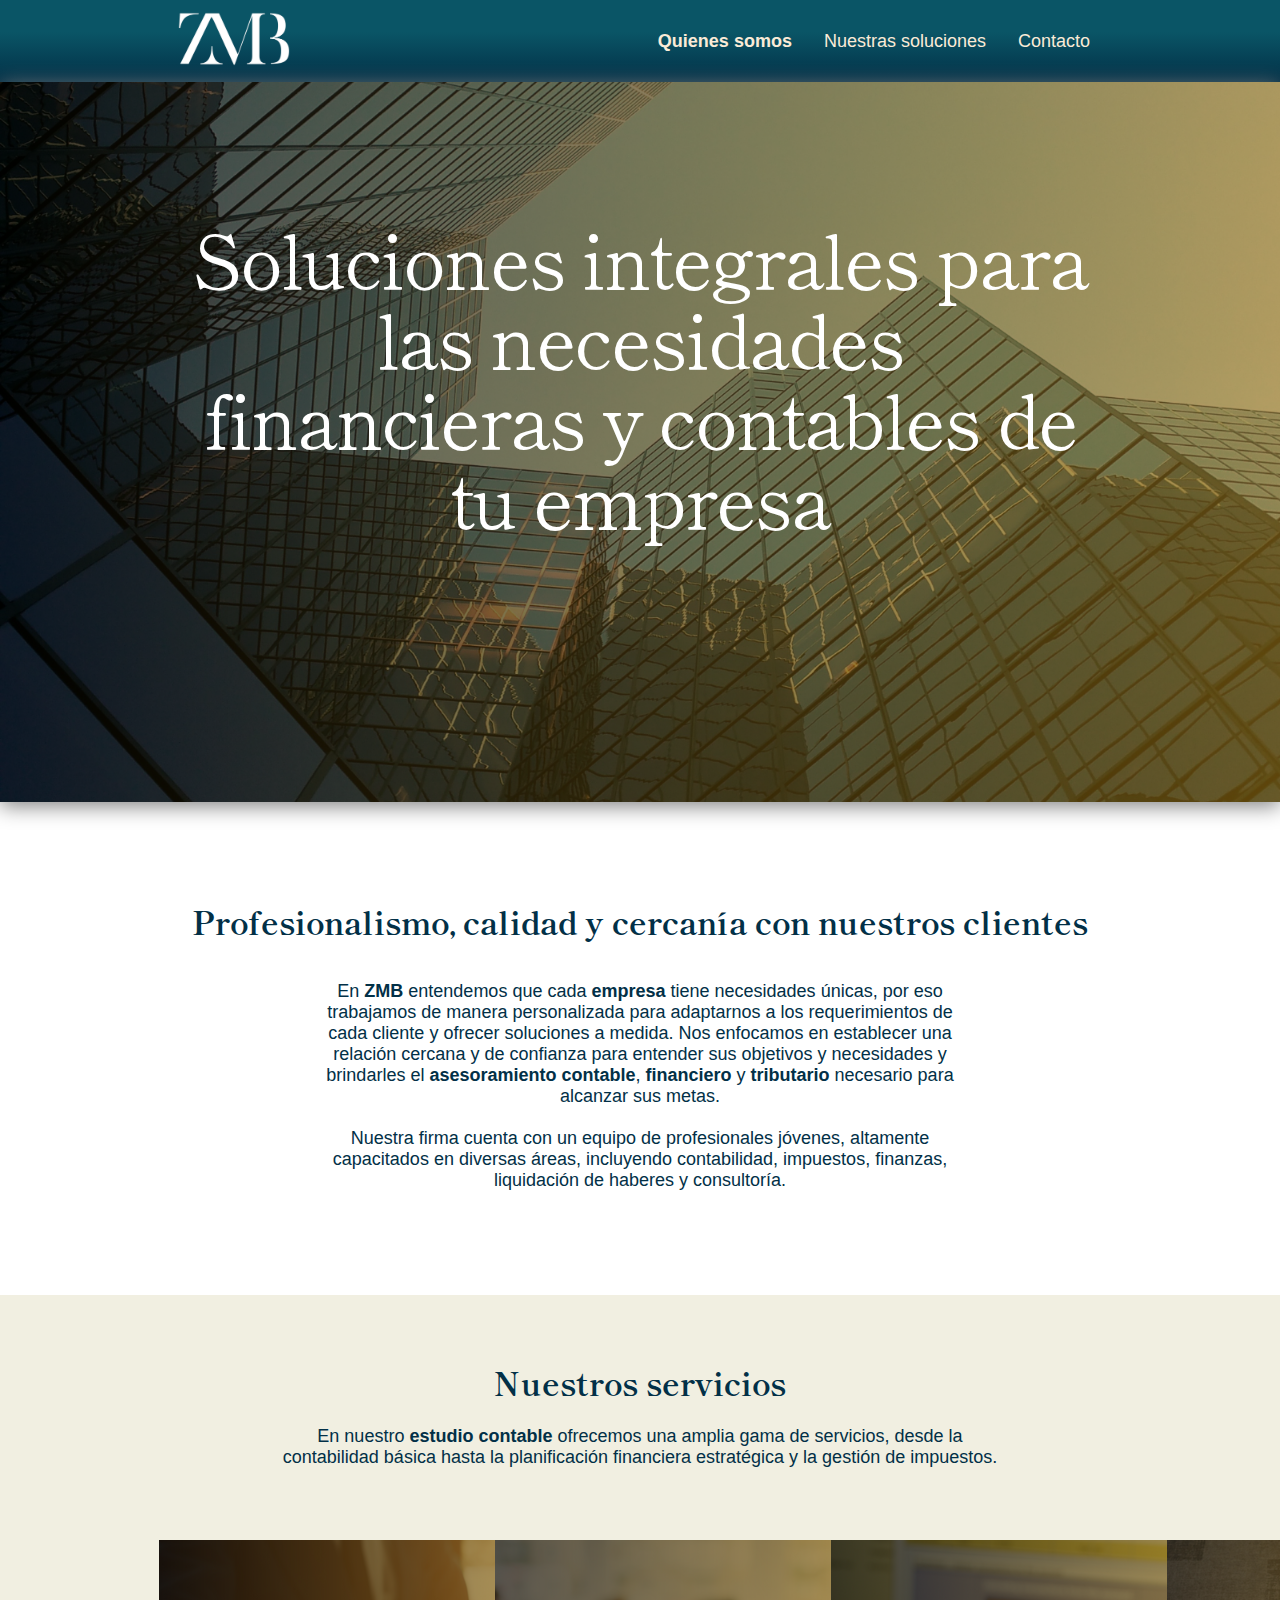
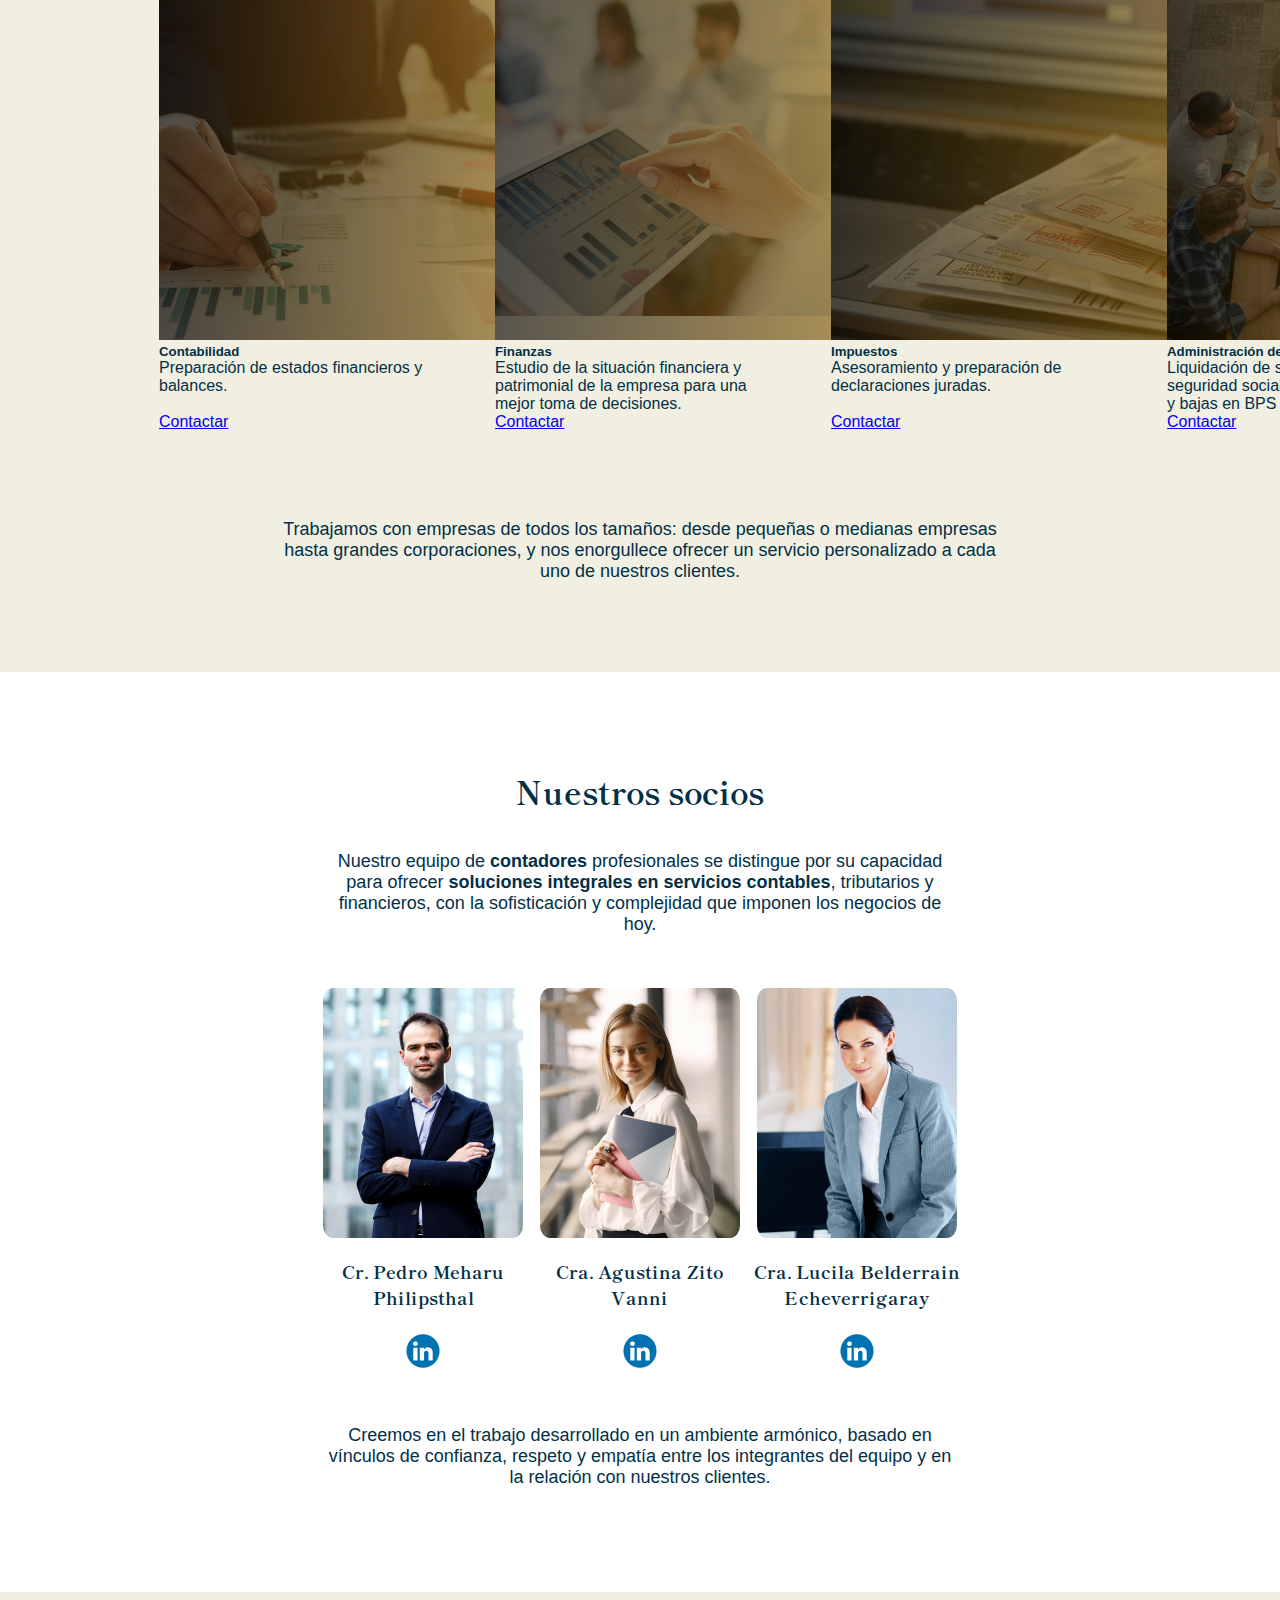
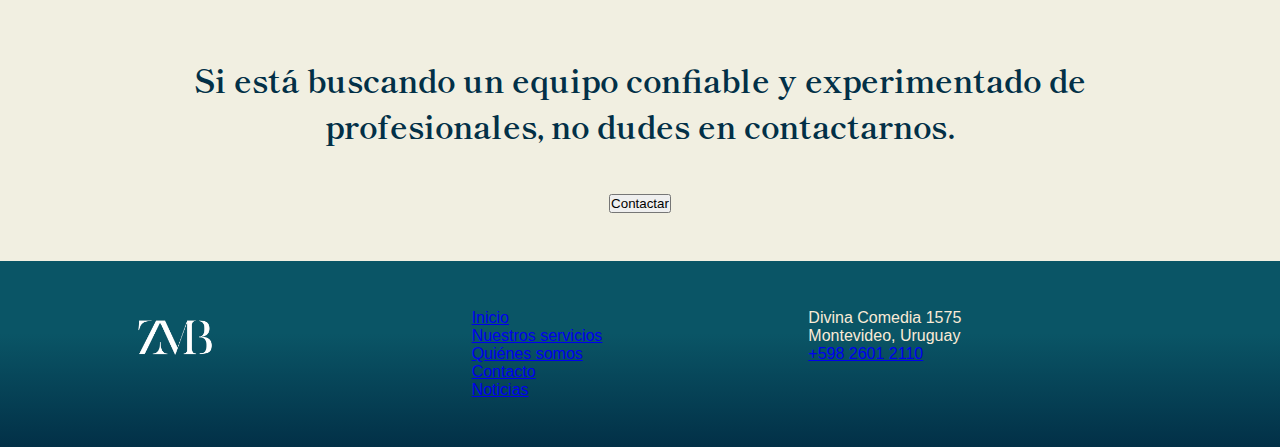
<file: index.html>
<!doctype html>
<html lang="es">
  <head>
    <meta charset="utf-8">
    <meta http-equiv="X-UA-Compatible" content="IE=edge">
    <meta name="viewport" content="width=device-width, initial-scale=1">
    <meta name="keywords" content="Estudio ZMB, estudio contable, asesoramiento contable, asesoramiento financiero, asesoramiento tributario, empresa">
    <meta name="description" content="Estudio contable ZMB. Soluciones integrales para las necesidades financieras, contables y tributarias de tu empresa.">
    <title>ZMB</title>
    <link href="https://cdn.jsdelivr.net/npm/bootstrap@5.3.0-alpha1/dist/css/bootstrap.min.css" rel="stylesheet" integrity="sha384-GLhlTQ8iRABdZLl6O3oVMWSktQOp6b7In1Zl3/Jr59b6EGGoI1aFkw7cmDA6j6gD" crossorigin="anonymous">
    <link rel="stylesheet" href="./css/style.css">
  </head>

  <body>

    <header class="header-flex">
        <div class="logo">
            <a href="./index.html">
                <img src="./recursos/logos/logo negativo.png" alt="Zito-Meharu-Balderrain">
            </a>
        </div>
        <nav>
            <ul>
                <li><a href="./index.html" class="menu-destacado">Quienes somos</a></li>
                <li><a href="./secciones/servicios.html">Nuestras soluciones</a></li>
                <li><a href="./secciones/contacto.html">Contacto</a></li>
            </ul>
        </nav>
    </header>

    <main>
        <!-- BANNER INICIAL -->
        <section class="banner-hero">
            <h1 >Soluciones integrales para las necesidades financieras y contables de tu empresa</h1>
            <!-- <div class="d-grid gap-2 col-6 mx-auto">
                <button class="btn btn-outline-light" type="button">Button</button>
            </div> -->
        </section>
         
        <!-- TEXTO DESCRIPTIVO -->
        <section class="texo-descripcion">
            <h2>
                Profesionalismo, calidad y cercanía con nuestros clientes
            </h2>
            <p>
                <br>En <strong>ZMB</strong> entendemos que cada <strong>empresa</strong> tiene necesidades únicas, por eso trabajamos de manera personalizada para adaptarnos a los requerimientos de cada cliente y ofrecer soluciones a medida. Nos enfocamos en establecer una relación cercana y de confianza para entender sus objetivos y necesidades y brindarles el <strong>asesoramiento contable</strong>, <strong>financiero</strong> y <strong>tributario</strong> necesario para alcanzar sus metas.
                <br><br>Nuestra firma cuenta con un equipo de profesionales jóvenes, altamente capacitados en diversas áreas, incluyendo contabilidad, impuestos, finanzas, liquidación de haberes y consultoría.

            </p>
        </section>

        <!-- SERVICIOS -->
        <section class="subtitulo-color">
            <h2>Nuestros servicios</h2>
            <p> <br>En nuestro <strong>estudio contable</strong> ofrecemos una amplia gama de servicios, desde la contabilidad básica hasta la planificación financiera estratégica y la gestión de impuestos. 
                </p>
        </section>

          <section class="servicios-grid">
            <article class="card" style="width: 18rem;">
                <img src="./recursos/imagenes/Servicios9.png" class="card-img-top" alt="Contabilidad">
                <div class="card-body">
                <h5 class="card-title">Contabilidad</h5>
                <p class="card-text">Preparación de estados financieros y balances.<br><br></p>
                <a href="./secciones/contacto.html" class="btn btn-outline-primary">Contactar</a>
                </div>
            </article>

            <article class="card" style="width: 18rem;">
                <img src="./recursos/imagenes/Servicios3.png" class="card-img-top" alt="Finanzas">
                <div class="card-body">
                <h5 class="card-title">Finanzas</h5>
                <p class="card-text">Estudio de la situación financiera y patrimonial de la empresa para una mejor toma de decisiones.</p>
                <a href="./secciones/contacto.html" class="btn btn-outline-primary">Contactar</a>
                </div>
            </article>


            <article class="card" style="width: 18rem;">
                <img src="./recursos/imagenes/Servicios7.png" class="card-img-top" alt="Impuestos">
                <div class="card-body">
                <h5 class="card-title">Impuestos</h5>
                <p class="card-text">Asesoramiento y preparación de declaraciones juradas.<br><br></p>
                <a href="./secciones/contacto.html" class="btn btn-outline-primary">Contactar</a>
                </div>
            </article>

            <article class="card" style="width: 18rem;">
                <img src="./recursos/imagenes/Servicios12.png" class="card-img-top" alt="Administración de personal">
                <div class="card-body">
                <h5 class="card-title">Administración de personal</h5>
                <p class="card-text">Liquidación de sueldos y aportes a la seguridad social. Inscripciones de altas y bajas en BPS y MTSS.</p>
                <a href="./secciones/contacto.html" class="btn btn-outline-primary">Contactar</a>
                </div>
            </article>

            
        </section>
        <section class="subtitulo-color">
            <p>Trabajamos con empresas de todos los tamaños: desde pequeñas o medianas empresas hasta grandes corporaciones, y nos enorgullece ofrecer un servicio personalizado a cada uno de nuestros clientes. <br><br><br>
                </p>
        </section>



        

        <!-- NUESTROS SOCIOS -->

        <section class="texo-descripcion">
            <h2>
                Nuestros socios
            </h2>
            <p>
                <br>Nuestro equipo de <strong>contadores</strong> profesionales se distingue por su capacidad para ofrecer <strong>soluciones integrales en servicios contables</strong>, tributarios y financieros, con la sofisticación y complejidad que imponen los negocios de hoy.<br><br>
            </p>


        <section class="equipo-grid">

            <article class="equipo">
                <img src="./recursos/imagenes/Equipo-Pedro.png" alt="Cr. Pedro Meharu Philipsthal">
                <h3>Cr. Pedro Meharu Philipsthal</h3>
                <div >
                    <a href="https://www.linkedin.com/in/pedromeharuphilipsthal/" target="_blank">
                    <img id="linkedin" src="./recursos/imagenes/LinkedIn-Symbole.png" alt="Logo LinkedIn" ></a>
                </div>
            </article>

            <article class="equipo">
                <img src="./recursos/imagenes/Equipo-Agus.png" alt="Cra. Agustina Zito Vanni">
                <h3>Cra. Agustina Zito Vanni</h3>
                <div>
                    <a href="https://www.linkedin.com/in/pedromeharuphilipsthal/" target="_blank">
                    <img id="linkedin" src="./recursos/imagenes/LinkedIn-Symbole.png" alt="Logo LinkedIn"></a>
                </div>
              </article>

            <article class="equipo">
                <img src="./recursos/imagenes/Equipo-Luli.png" alt="Cra. Lucila Belderrain Echeverrigaray">
                <h3>Cra. Lucila Belderrain Echeverrigaray</h3>
                <div>
                    <a href="https://www.linkedin.com/in/agustina-zito-a275b569/" target="_blank">
                    <img id="linkedin" src="./recursos/imagenes/LinkedIn-Symbole.png" alt="Logo LinkedIn"></a>
                </div>
            </article>
        
        </section>



            <p>
                <br>Creemos en el trabajo desarrollado en un ambiente armónico, basado en vínculos de confianza, respeto y empatía entre los integrantes del equipo y en la relación con nuestros clientes.            </p>
        </section>


<!-- 
        <section class="subtitulo">
            <h2>Algunos de nuestros clientes</h2>
        </section>
        <section class="clientes-grid">
            <img src="./recursos/logos clientes/logo-cliente-1.png" alt="Cliente1">
            <img src="./recursos/logos clientes/logo-cliente-2.png" alt="Cliente2">
            <img src="./recursos/logos clientes/logo-cliente-3.png" alt="Cliente3">
            <img src="./recursos/logos clientes/logo-cliente-4.png" alt="Cliente4">
            <img src="./recursos/logos clientes/logo-cliente-5.png" alt="Cliente5">
            <img src="./recursos/logos clientes/logo-cliente-6.png" alt="Cliente6">
            <img src="./recursos/logos clientes/logo-cliente-7.png" alt="Cliente7">
            <img src="./recursos/logos clientes/logo-cliente-8.png" alt="Cliente8">
            <img src="./recursos/logos clientes/logo-cliente-9.png" alt="Cliente9">
            <img src="./recursos/logos clientes/logo-cliente-10.png" alt="Cliente10">
            <img src="./recursos/logos clientes/logo-cliente-11.png" alt="Cliente11">
            <img src="./recursos/logos clientes/logo-cliente-12.png" alt="Cliente12">
        </section> -->

    <!-- CTA -->
    <section class="subtitulo-color">
        <h2>
            Si está buscando un equipo confiable y experimentado de profesionales, no dudes en contactarnos. <br><br>
        </h2>
        <div>
            <a href="./secciones/contacto.html">
                <button type="button" class="btn btn-outline-primary">Contactar</button>
            </a>
        </div>


    </main>


    <footer class="footer">
        <div class="logo-footer">
            <a href="./index.html">
                <img src="./recursos/logos/logo negativo.png" alt="Zito-Meharu-Balderrain">
            </a>
        </div>
        <nav>
            <ul class="footer-text">
                <li>
                    <a href="./index.html">Inicio</a>
                </li>
                <li>
                    <a href="./secciones/servicios.html">Nuestros servicios</a>
                </li>
                <li>
                    <a href="./secciones/quines-somos.html">Quiénes somos</a>
                </li>
                <li>
                    <a href="./secciones/contacto.html">Contacto</a>
                </li>
                <li>
                    <a href="./secciones/noticias.html">Noticias</a>
                </li>
            </ul>
        </nav>
        <nav>
            <ul class="footer-text">
                <li>
                    Divina Comedia 1575
                </li>
                <li>
                    Montevideo, Uruguay
                </li>
                <li>
                    <a href="tel: +598 2601 2110">+598 2601 2110</a>
                </li>
            </ul>
        </nav>
    </footer>

    <script src="https://cdn.jsdelivr.net/npm/bootstrap@5.3.0-alpha1/dist/js/bootstrap.bundle.min.js" integrity="sha384-w76AqPfDkMBDXo30jS1Sgez6pr3x5MlQ1ZAGC+nuZB+EYdgRZgiwxhTBTkF7CXvN" crossorigin="anonymous"></script>
  </body>
</html>
</file>
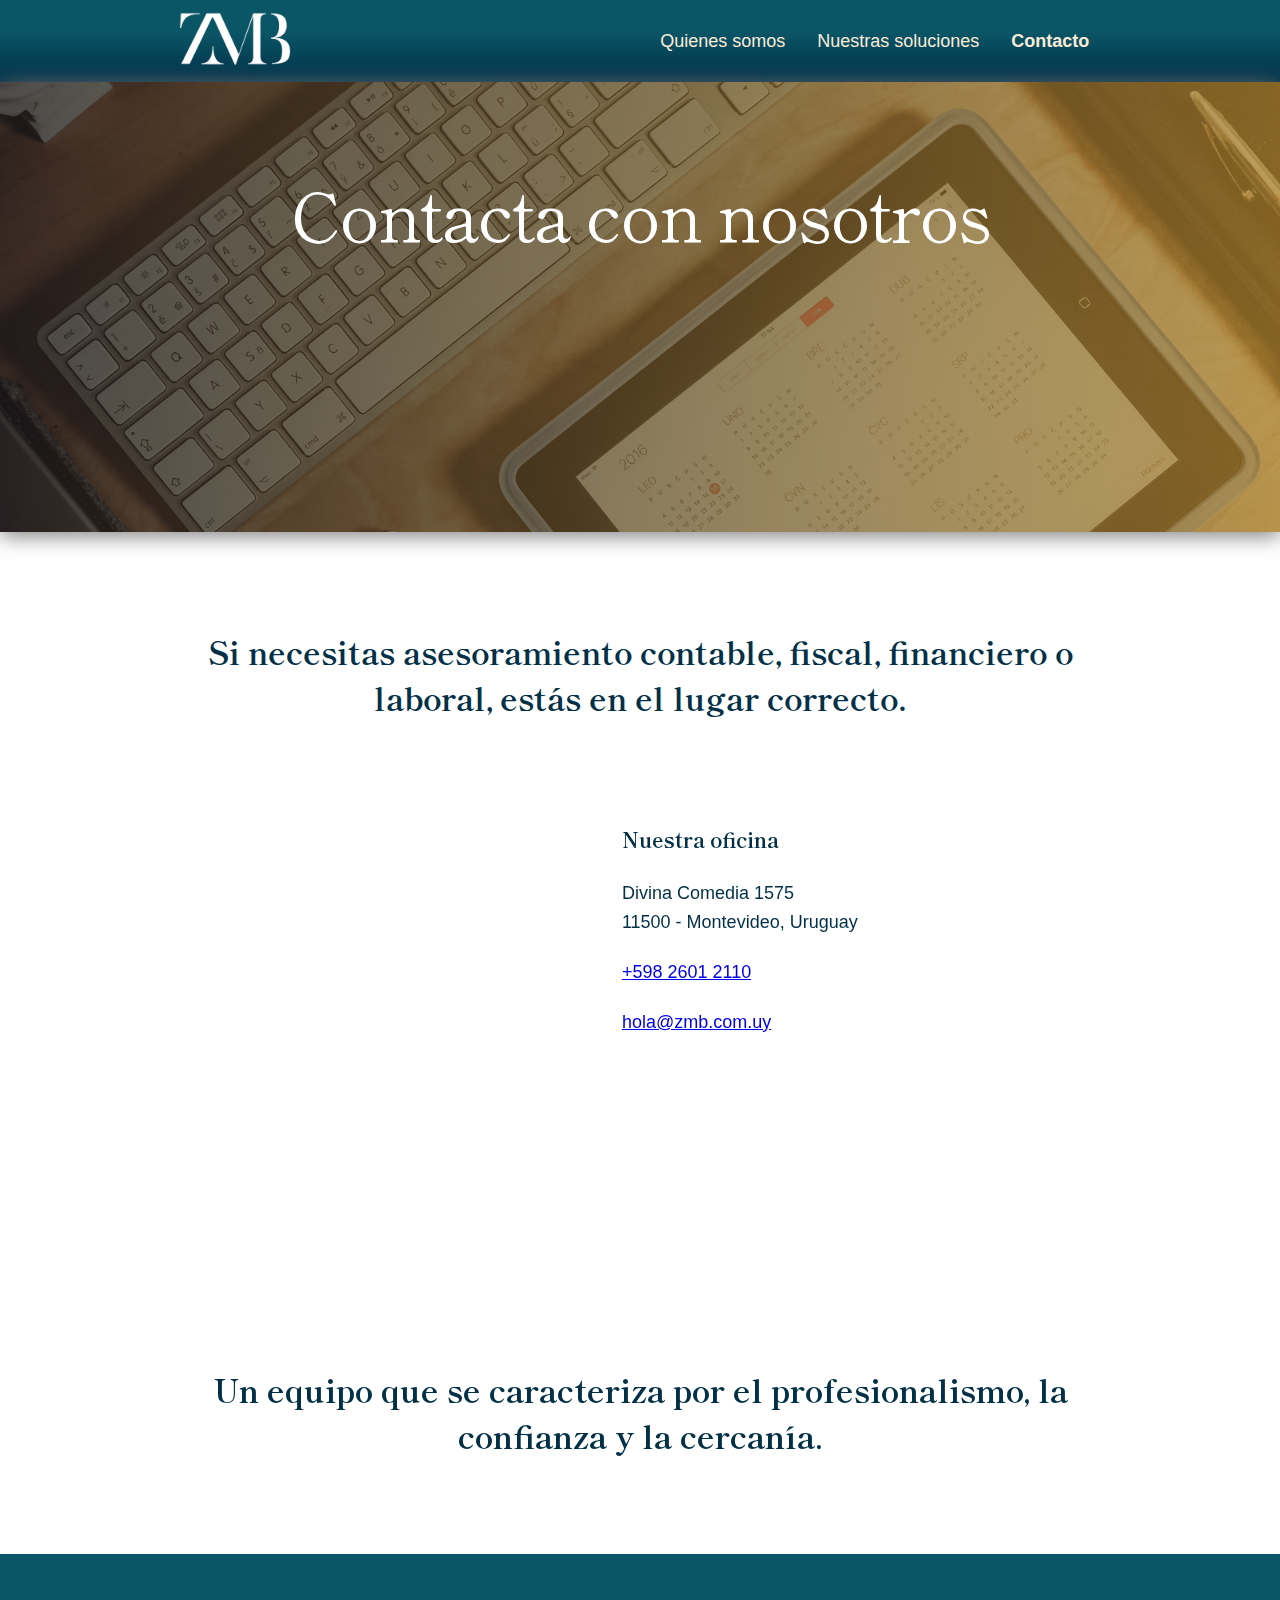
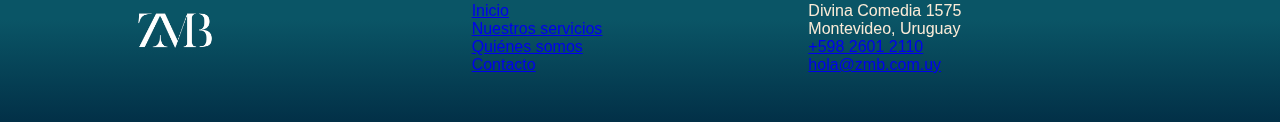
<file: secciones/contacto.html>
<!DOCTYPE html>
<html lang="es">
    <head>
        <meta charset="utf-8">
        <meta http-equiv="X-UA-Compatible" content="IE=edge">
        <meta name="viewport" content="width=device-width, initial-scale=1">
        <meta name="keywords" content="Estudio ZMB, oficinas, contacto">
        <meta name="description" content="Estudio contable ZMB. La tranquilidad contable y financiera de tu empresa es nuestra prioridad. Contáctanos.">
        <title>CONTACTO</title>
        <link href="https://cdn.jsdelivr.net/npm/bootstrap@5.3.0-alpha1/dist/css/bootstrap.min.css" rel="stylesheet" integrity="sha384-GLhlTQ8iRABdZLl6O3oVMWSktQOp6b7In1Zl3/Jr59b6EGGoI1aFkw7cmDA6j6gD" crossorigin="anonymous">
        <link rel="stylesheet" href="../css/style.css">
      </head>
<body>
    <header class="header-flex">
        <div class="logo">
            <a href="../index.html">
                <img src="../recursos/logos/logo negativo.png" alt="Zito-Meharu-Balderrain">
            </a>
        </div>
        <nav>
            <ul>
                <li><a href="../index.html">Quienes somos</a></li>
                <li><a href="./servicios.html">Nuestras soluciones</a></li>
                <li><a href="./contacto.html" class="menu-destacado">Contacto</a></li>
            </ul>
        </nav>
    </header>

    <main>
 <!-- BANNER INICIAL -->
 <section class="banner-hero-contacto">
    <h1 >Contacta con nosotros</h1>
    
</section>

<section class="texo-descripcion">
    <h2>
        Si necesitas asesoramiento contable, fiscal, financiero o laboral, estás en el lugar correcto.
    </h2>
</section>

<!-- GOOGLE + CONTACTO -->
<section class="contacto-flex">
        
    <nav >
        <iframe class="contacto-mapa" src="https://www.google.com/maps/embed?pb=!1m18!1m12!1m3!1d3272.6210709037705!2d-56.057947299999995!3d-34.890860499999995!2m3!1f0!2f0!3f0!3m2!1i1024!2i768!4f13.1!3m3!1m2!1s0x959f866f839b285f%3A0xcc76ddb2a4e0fc68!2sDivina%20Comedia%201575%2C%2011500%20Montevideo%2C%20Departamento%20de%20Montevideo%2C%20Uruguay!5e0!3m2!1ses-419!2ses!4v1679519588910!5m2!1ses-419!2ses" width="600" height="450" style="border:0;" allowfullscreen="" loading="lazy" referrerpolicy="no-referrer-when-downgrade"></iframe>
    </nav>

    <nav>
        <ul class="contacto">
            <li>
                <h3>Nuestra oficina</h3> 
            </li>
            <li>
                <br>Divina Comedia 1575 
            </li>
            <li>
                11500 - Montevideo, Uruguay
            </li>
            <li>
                <a href="tel: +598 2601 2110"><br>+598 2601 2110</a>
            </li>
            <li>
                <a href="mailto: hola@zmb.com.uy"><br>hola@zmb.com.uy<br><br><br></a>
            </li>
            
            <!-- <img class="contacto-foto" src="../recursos/imagenes/contacto.png" alt="Estudio ZMB"> -->
        </ul>
    </nav>
</section>


        <!-- BANNER FINAL -->
        <section class="texo-descripcion">
            <h2>
                Un equipo que se caracteriza por el profesionalismo, la confianza y la cercanía.
            </h2>
        </section>
  
    </main>

    <footer class="footer">
        <div class="logo-footer">
            <a href="../index.html">
                <img src="../recursos/logos/logo negativo.png" alt="Zito-Meharu-Balderrain">
            </a>
        </div>
        <nav>
            <ul class="footer-text">
                <li>
                    <a href="../index.html">Inicio</a>
                </li>
                <li>
                    <a href="./servicios.html">Nuestros servicios</a>
                </li>
                <li>
                    <a href="./quines-somos.html">Quiénes somos</a>
                </li>
                <li>
                    <a href="./contacto.html">Contacto</a>
                </li>
            </ul>
        </nav>
        <nav>
            <ul class="footer-text">
                <li>
                    Divina Comedia 1575
                </li>
                <li>
                    Montevideo, Uruguay
                </li>
                <li>
                    <a href="tel: +598 2601 2110">+598 2601 2110</a>
                </li>
                <li>
                    <a href="mailto: hola@zmb.com.uy">hola@zmb.com.uy</a>
                </li>
            </ul>
        </nav>
    </footer>
    <script src="https://cdn.jsdelivr.net/npm/bootstrap@5.3.0-alpha1/dist/js/bootstrap.bundle.min.js" integrity="sha384-w76AqPfDkMBDXo30jS1Sgez6pr3x5MlQ1ZAGC+nuZB+EYdgRZgiwxhTBTkF7CXvN" crossorigin="anonymous"></script>
</body>
</html>
</file>
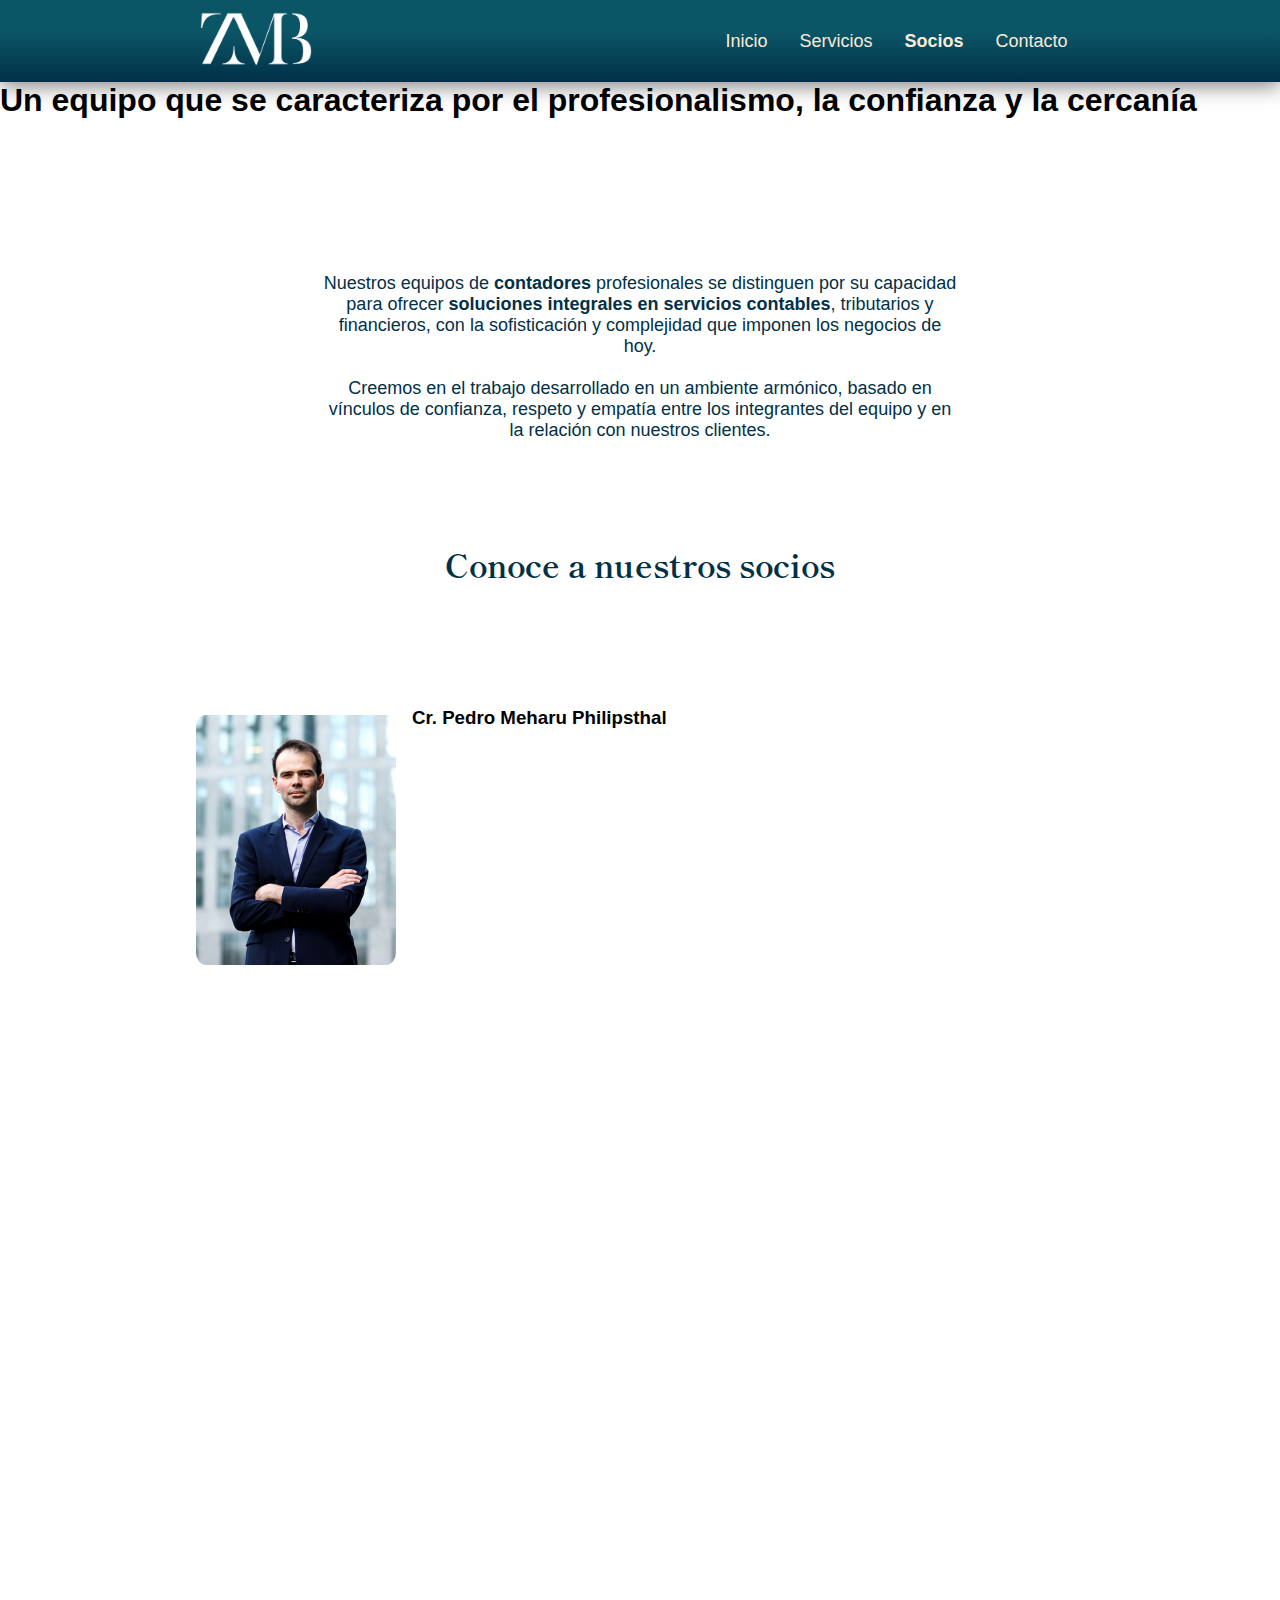
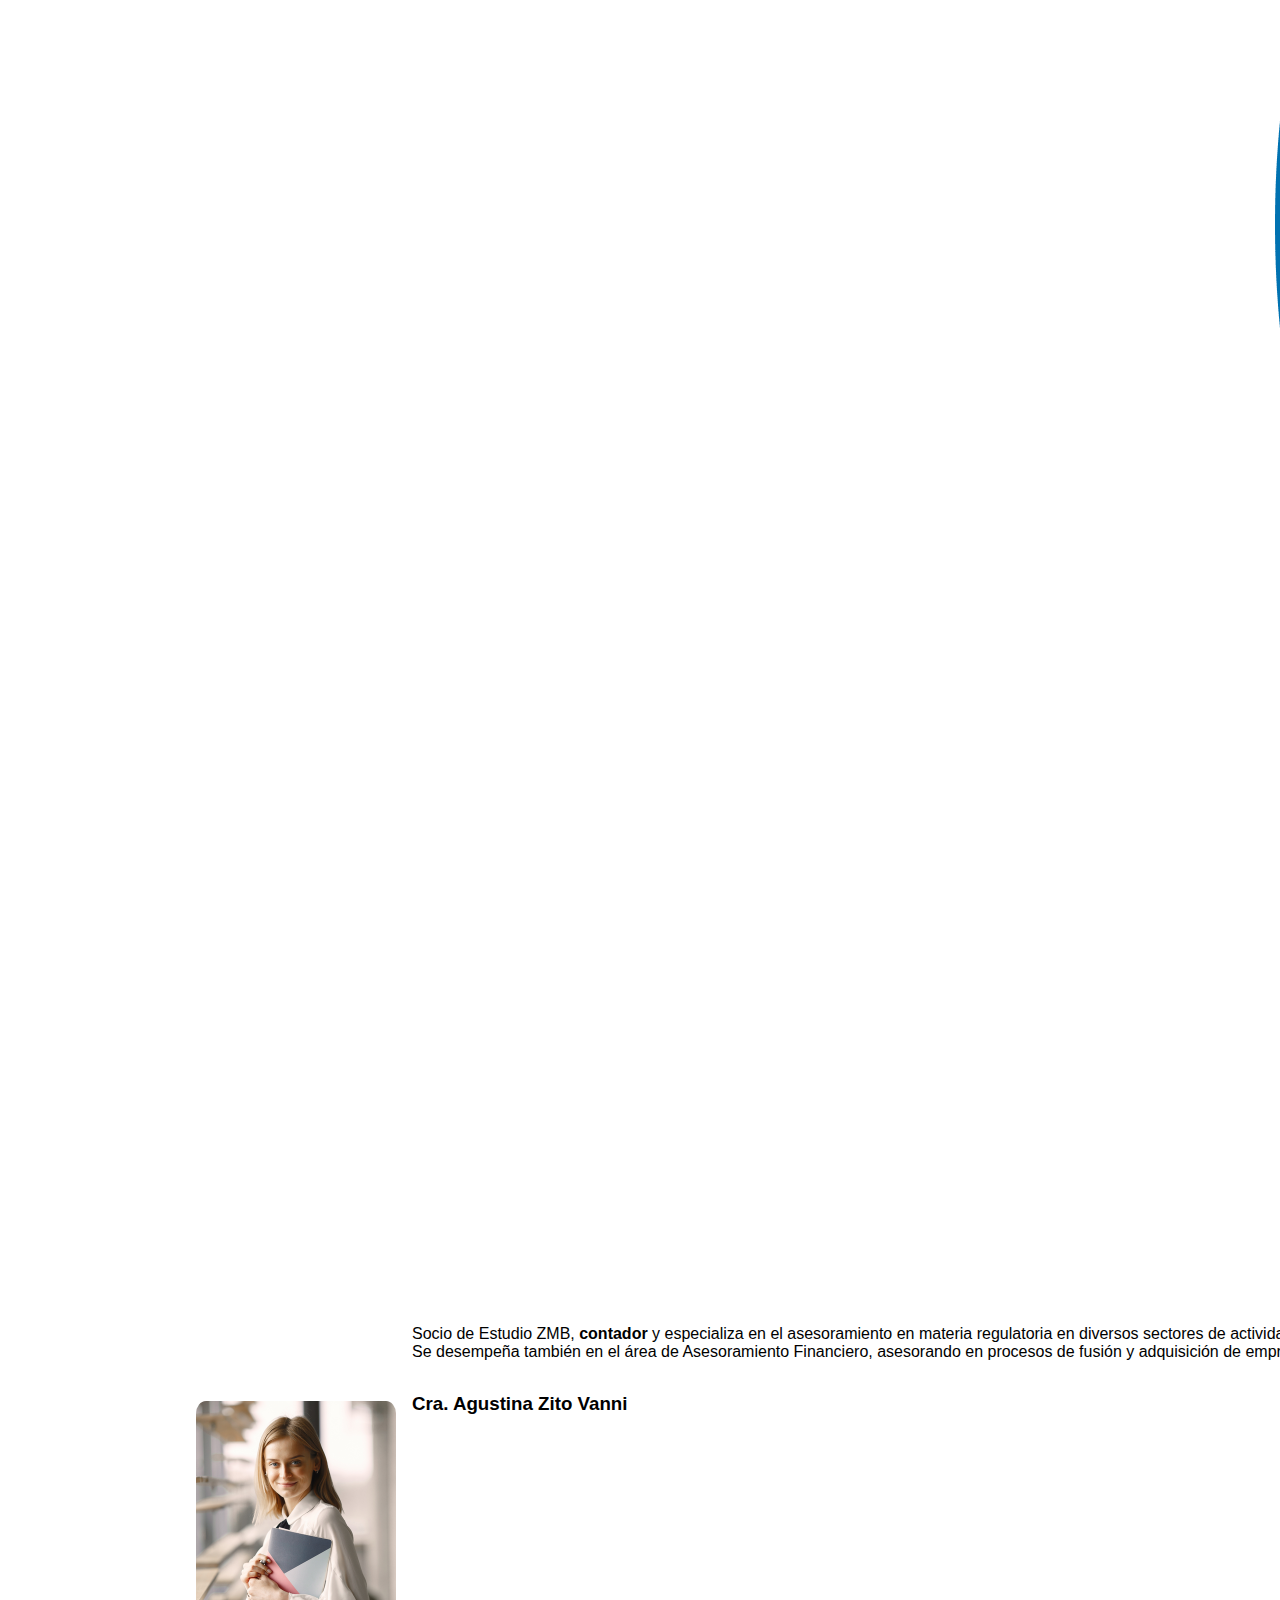
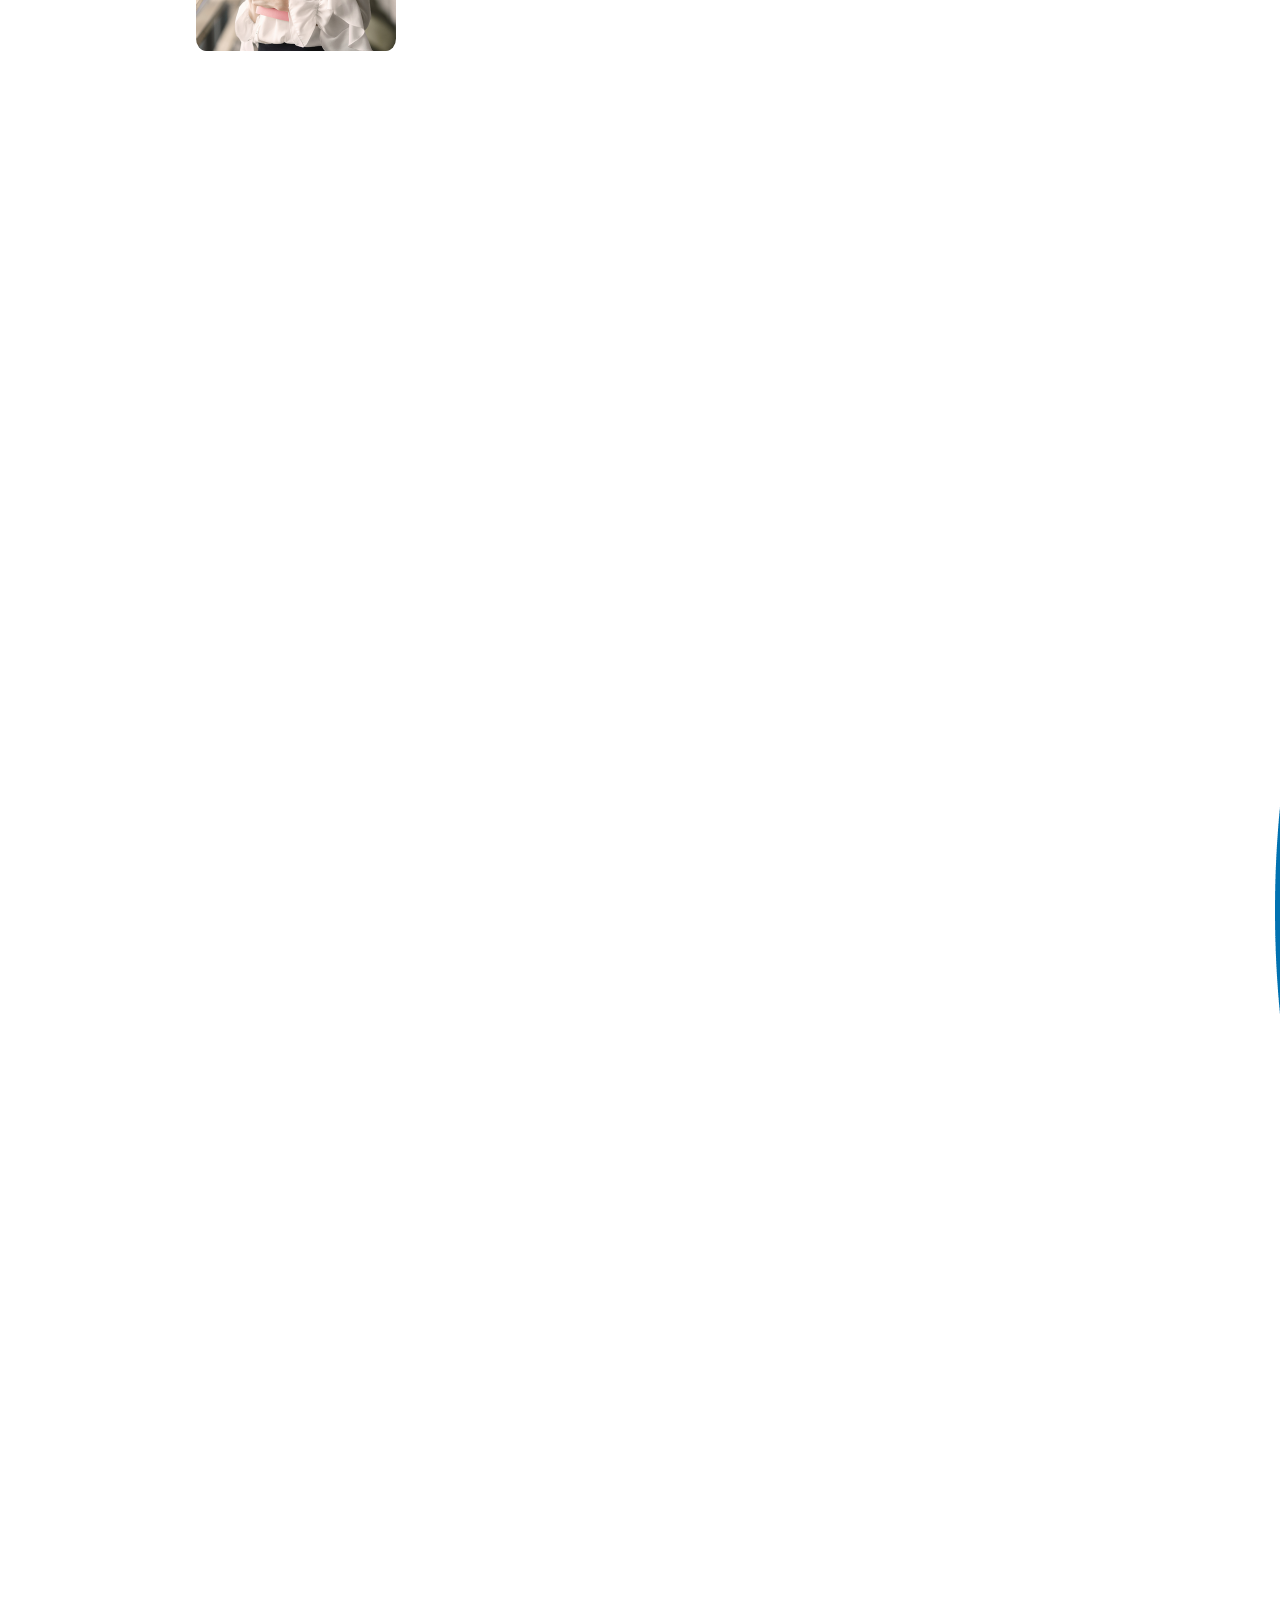
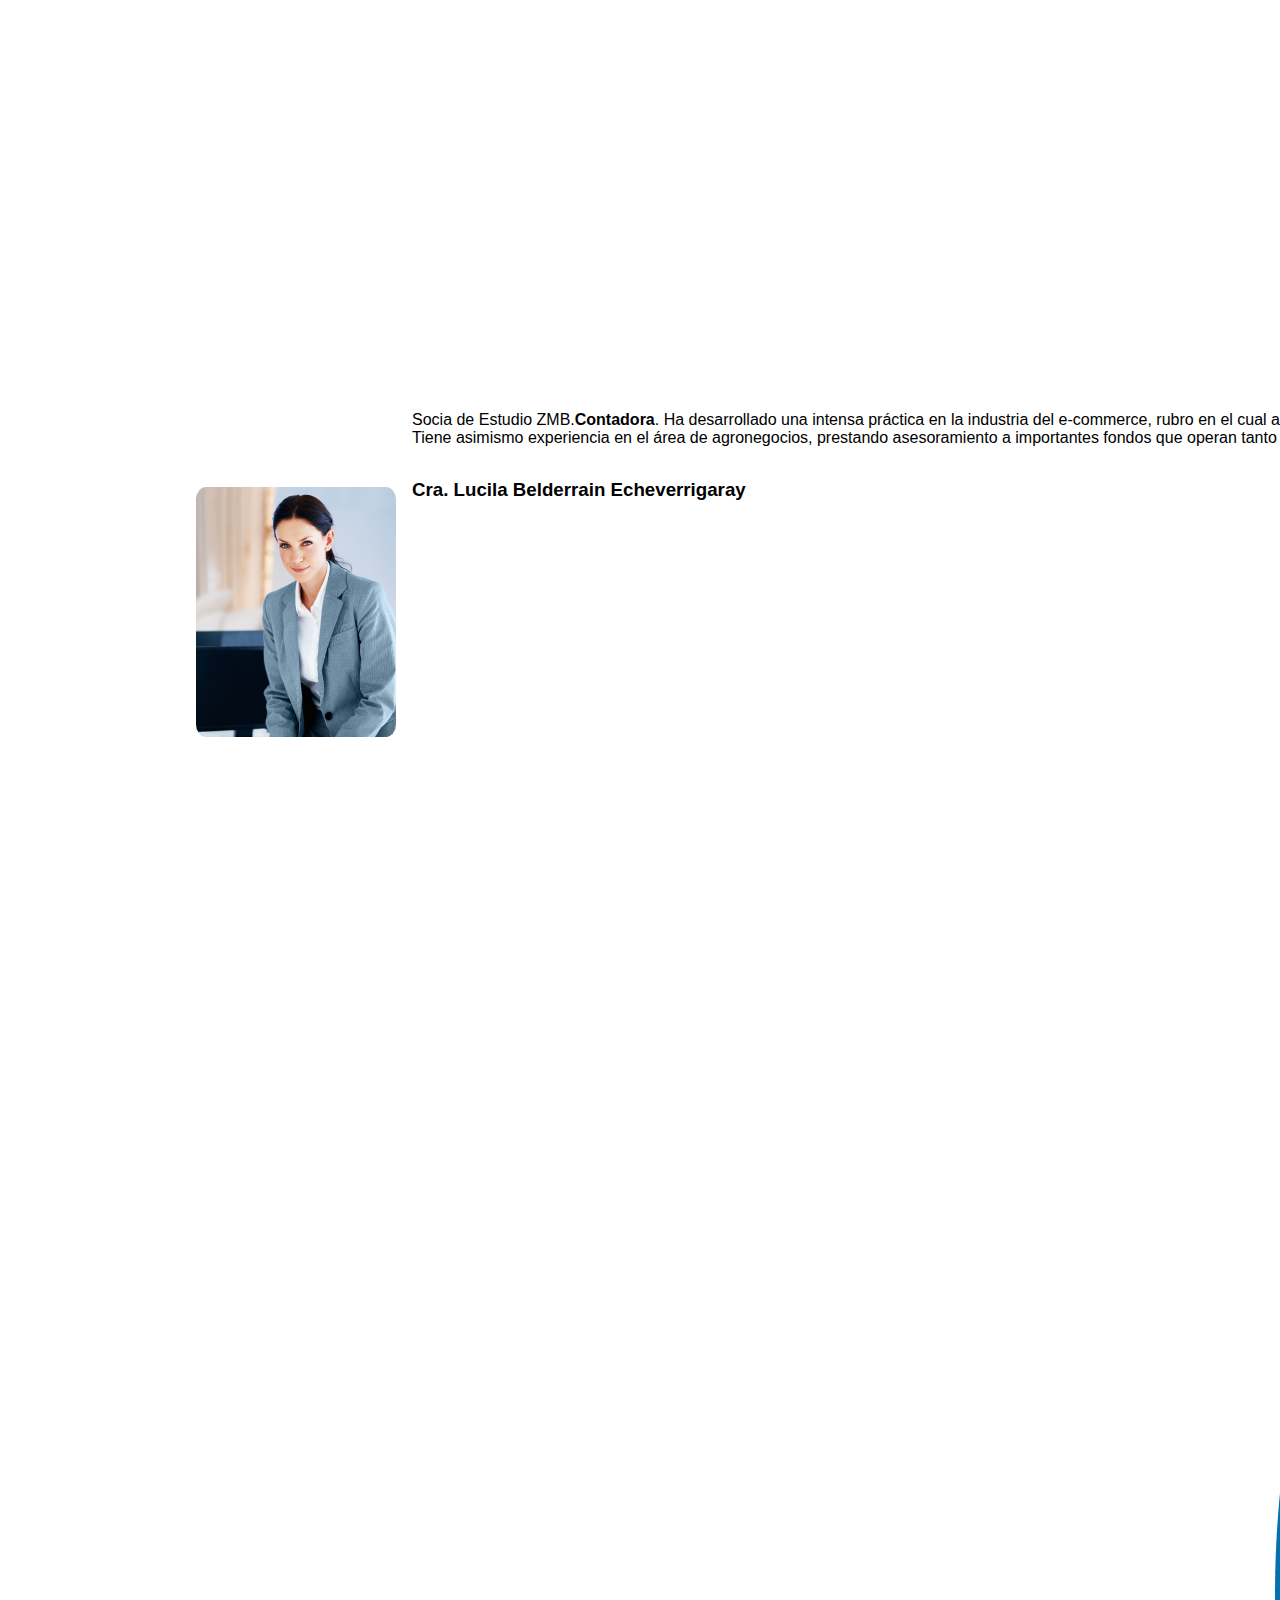
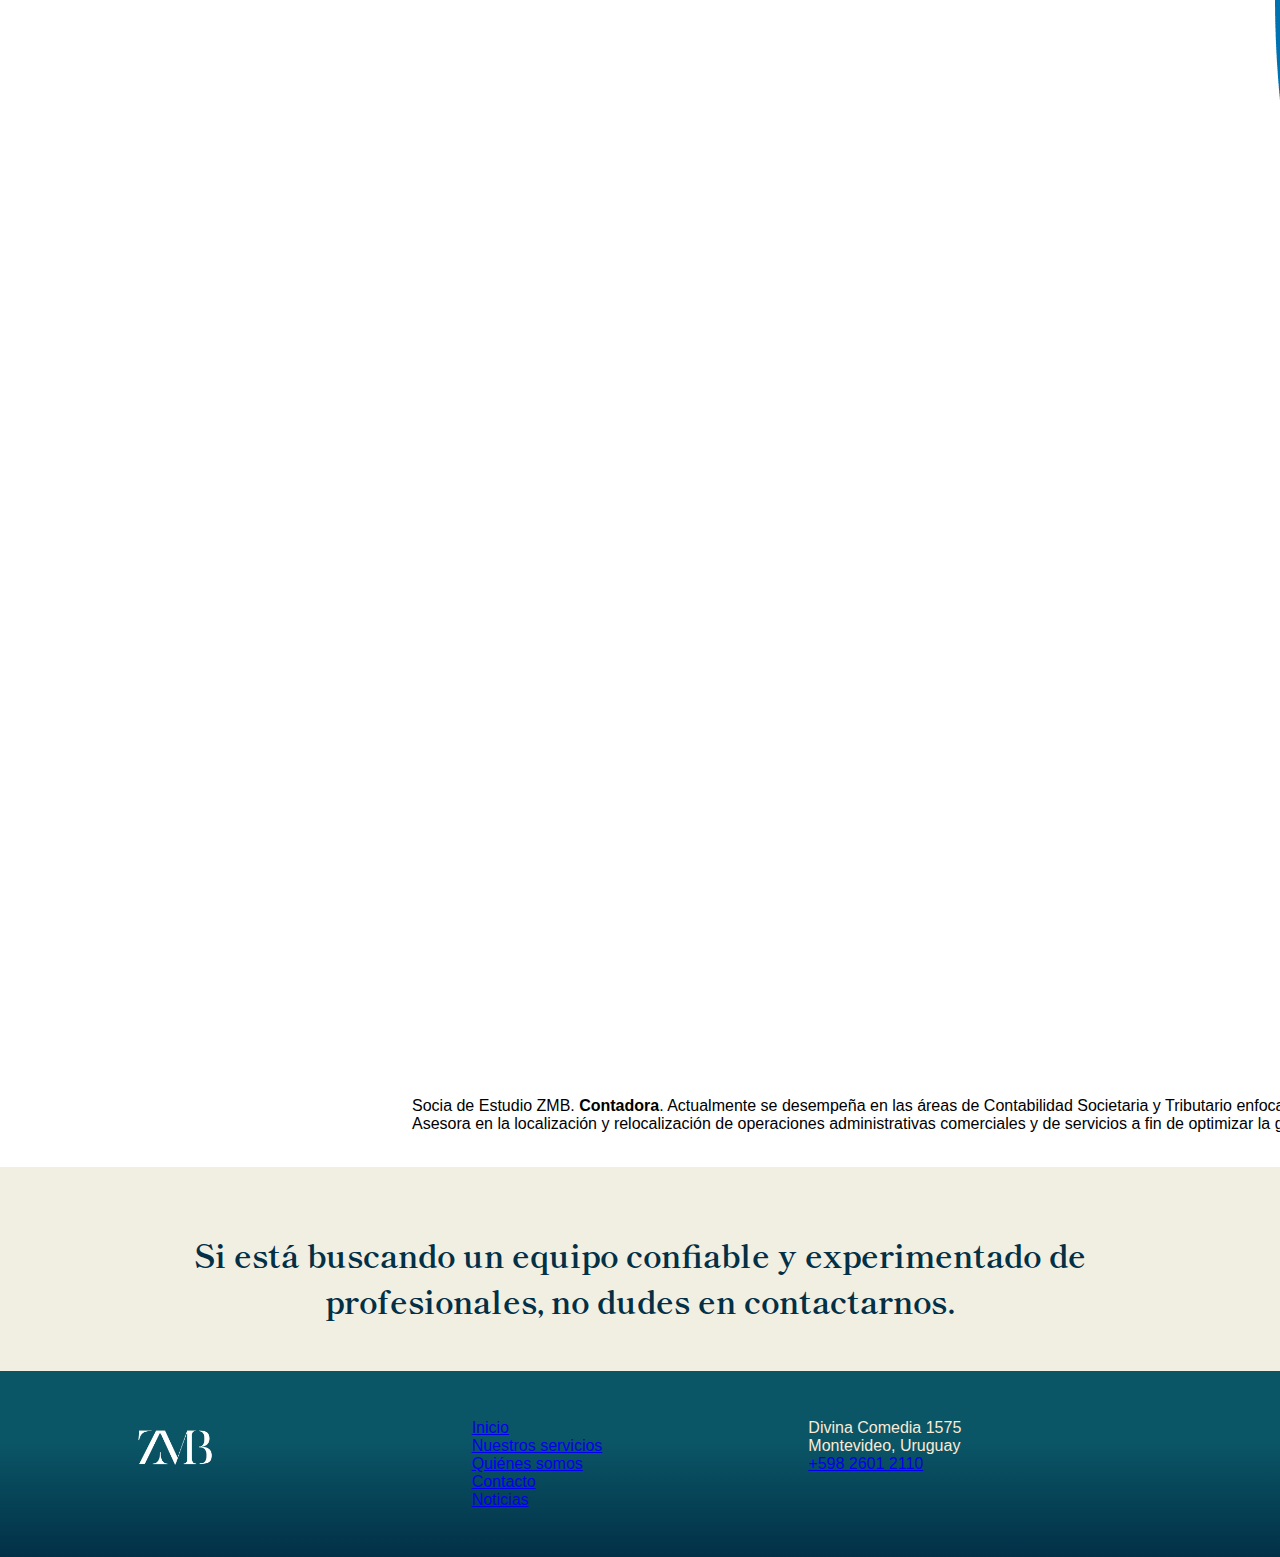
<file: secciones/quines-somos.html>
<!DOCTYPE html>
<html lang="es">
    <head>
    <meta charset="utf-8">
    <meta http-equiv="X-UA-Compatible" content="IE=edge">
    <meta name="viewport" content="width=device-width, initial-scale=1">
    <meta name="keywords" content="contador, contadores, soluciones integrales en servicios contables, Pedro Meharu, Agustina Zito, Lucila Belderrain">
    <meta name="description" content="Estudio contable ZMB. Un equipo que se caracteriza por el profesionalismo, la confianza y la cercanía. Conoce nuestros socios.">
    <title>QUIENES SOMOS</title>
    <link href="https://cdn.jsdelivr.net/npm/bootstrap@5.3.0-alpha1/dist/css/bootstrap.min.css" rel="stylesheet" integrity="sha384-GLhlTQ8iRABdZLl6O3oVMWSktQOp6b7In1Zl3/Jr59b6EGGoI1aFkw7cmDA6j6gD" crossorigin="anonymous">
    <link rel="stylesheet" href="../css/style.css">
  </head>

<body>
    <header class="header-flex">
        <div class="logo">
            <a href="../index.html">
                <img src="../recursos/logos/logo negativo.png" alt="Zito-Meharu-Balderrain">
            </a>
        </div>
        <nav>
            <ul>
                <li><a href="../index.html">Inicio</a></li>
                <li><a href="./servicios.html">Servicios</a></li>
                <li><a href="./quines-somos.html" class="menu-destacado">Socios</a></li>
                <li><a href="./contacto.html">Contacto</a></li>
            </ul>
        </nav>
    </header>

    <main>

        <!-- BANNER INICIAL -->
        <section class="banner-hero-quienesomos">
            <h1>Un equipo que se caracteriza por el profesionalismo, la confianza y la cercanía </h1>
        </section>
     
        <!-- TEXTO DESCRIPTIVO -->
        <section class="texo-descripcion">

            <p>
                <br><br>Nuestros equipos de <strong>contadores</strong> profesionales se distinguen por su capacidad para ofrecer <strong>soluciones integrales en servicios contables</strong>, tributarios y financieros, con la sofisticación y complejidad que imponen los negocios de hoy.
                <br><br>Creemos en el trabajo desarrollado en un ambiente armónico, basado en vínculos de confianza, respeto y empatía entre los integrantes del equipo y en la relación con nuestros clientes.
            </p>
            <h2>
                <br><br>Conoce a nuestros socios
            </h2>
        </section>

        <!-- EQUIPO -->


        <section class="equipo-flex">
            <div class="equipo">
                <img src="../recursos/imagenes/Equipo-Pedro.png" alt="Cr. Pedro Meharu Philipsthal">
            </div>
            <nav>
                <ul>
                    <li><h3>Cr. Pedro Meharu Philipsthal</h3></li>
                    <li><a href="https://www.linkedin.com/in/pedromeharuphilipsthal/" target="_blank">
                        <img src="../recursos/imagenes/LinkedIn-Symbole.png" alt="Logo LinkedIn" class="img-logo-linkedin"></a>
                    </li>
                    <li>Socio de Estudio ZMB, <strong>contador</strong> y especializa en el asesoramiento en materia regulatoria en diversos sectores de actividad (rural, forestal, farmacéutico y de las telecomunicaciones, entre otros), así como en procedimientos de contratación administrativa y en litigios de Derecho Público (recursos administrativos, acciones de amparo, de nulidad de actos administrativos, de inconstitucionalidad de actos legislativos y de responsabilidad del Estado).
                        <br>Se desempeña también en el área de Asesoramiento Financiero, asesorando en procesos de fusión y adquisición de empresas y en la financiación de proyectos.
                        </li>        
                </ul>
            </nav>
        </section>

        <section class="equipo-flex">    
            <div class="equipo">
                <img src="../recursos/imagenes/Equipo-Agus.png" alt="Cra. Agustina Zito Vanni">
            </div>
            <nav>
                <ul>
                    <li><h3>Cra. Agustina Zito Vanni</h3></li>
                    <li><a href="https://www.linkedin.com/in/agustina-zito-a275b569/" target="_blank">
                        <img src="../recursos/imagenes/LinkedIn-Symbole.png" alt="Logo LinkedIn" class="img-logo-linkedin"></a>
                    </li>
                    <li>Socia de Estudio ZMB.<strong>Contadora</strong>. Ha desarrollado una intensa práctica en la industria del e-commerce, rubro en el cual asesora regularmente a compañías de primera línea nacionales e internacionales, prestando asistencia legal en la estructuración de sus operaciones, así como asesoramiento en los aspectos comerciales y regulatorios de su actividad. <br>
                        Tiene asimismo experiencia en el área de agronegocios, prestando asesoramiento a importantes fondos que operan tanto en la industria forestal como agrícola, en todas las etapas de su proceso, incluyendo la estructuración (adquisiciones y autorizaciones) y financiamiento de sus inversiones en Uruguay.
                        </li>  
                </ul>
            </nav>
        </section>

        <section class="equipo-flex">    
            <div class="equipo">
                <img src="../recursos/imagenes/Equipo-Luli.png" alt="Cra. Lucila Belderrain Echeverrigaray">
            </div>
            <nav>
                <ul>
                    <li><h3>Cra. Lucila Belderrain Echeverrigaray</h3></li>
                    <li><a href="https://www.linkedin.com/in/agustina-zito-a275b569/" target="_blank">
                        <img src="../recursos/imagenes/LinkedIn-Symbole.png" alt="Logo LinkedIn" class="img-logo-linkedin"></a>
                    </li>
                    <li>Socia de Estudio ZMB. <strong>Contadora</strong>. Actualmente se desempeña en las áreas de Contabilidad Societaria y Tributario enfocadas al mercado internacional. Dentro de sus prácticas habituales se destacan la asistencia a empresas y clientes, con operaciones en diversas jurisdicciones, en el diseño de estructuras fiscalmente eficientes. <br>Asesora en la localización y relocalización de operaciones administrativas comerciales y de servicios a fin de optimizar la gestión competitiva de la empresa. Además brinda sus servicios legales en asuntos relacionados con las Franquicias Fiscales Preferenciales como ser Zonas Francas, Puerto Libre y Admisión Temporaria de Mercadería. <br><br></li>
                    
                </ul>
            </nav>
        </section>

        <!-- TEXTO DESCRIPTIVO -->
        <section class="subtitulo-color">
            <h2>
                Si está buscando un equipo confiable y experimentado de profesionales, no dudes en contactarnos.
            </h2>

        </section>



        


    </main>

    <footer class="footer">
        <div class="logo-footer">
            <a href="../index.html">
                <img src="../recursos/logos/logo negativo.png" alt="Zito-Meharu-Balderrain">
            </a>
        </div>
        <nav>
            <ul class="footer-text">
                <li>
                    <a href="../index.html">Inicio</a>
                </li>
                <li>
                    <a href="./servicios.html">Nuestros servicios</a>
                </li>
                <li>
                    <a href="./quines-somos.html">Quiénes somos</a>
                </li>
                <li>
                    <a href="./contacto.html">Contacto</a>
                </li>
                <li>
                    <a href="./noticias.html">Noticias</a>
                </li>
            </ul>
        </nav>
        <nav>
            <ul class="footer-text">
                <li>
                    Divina Comedia 1575
                </li>
                <li>
                    Montevideo, Uruguay
                </li>
                <li>
                    <a href="tel: +598 2601 2110">+598 2601 2110</a>
                </li>
            </ul>
        </nav>
    </footer>
    <script src="https://cdn.jsdelivr.net/npm/bootstrap@5.3.0-alpha1/dist/js/bootstrap.bundle.min.js" integrity="sha384-w76AqPfDkMBDXo30jS1Sgez6pr3x5MlQ1ZAGC+nuZB+EYdgRZgiwxhTBTkF7CXvN" crossorigin="anonymous"></script>
</body>
</html>
</file>
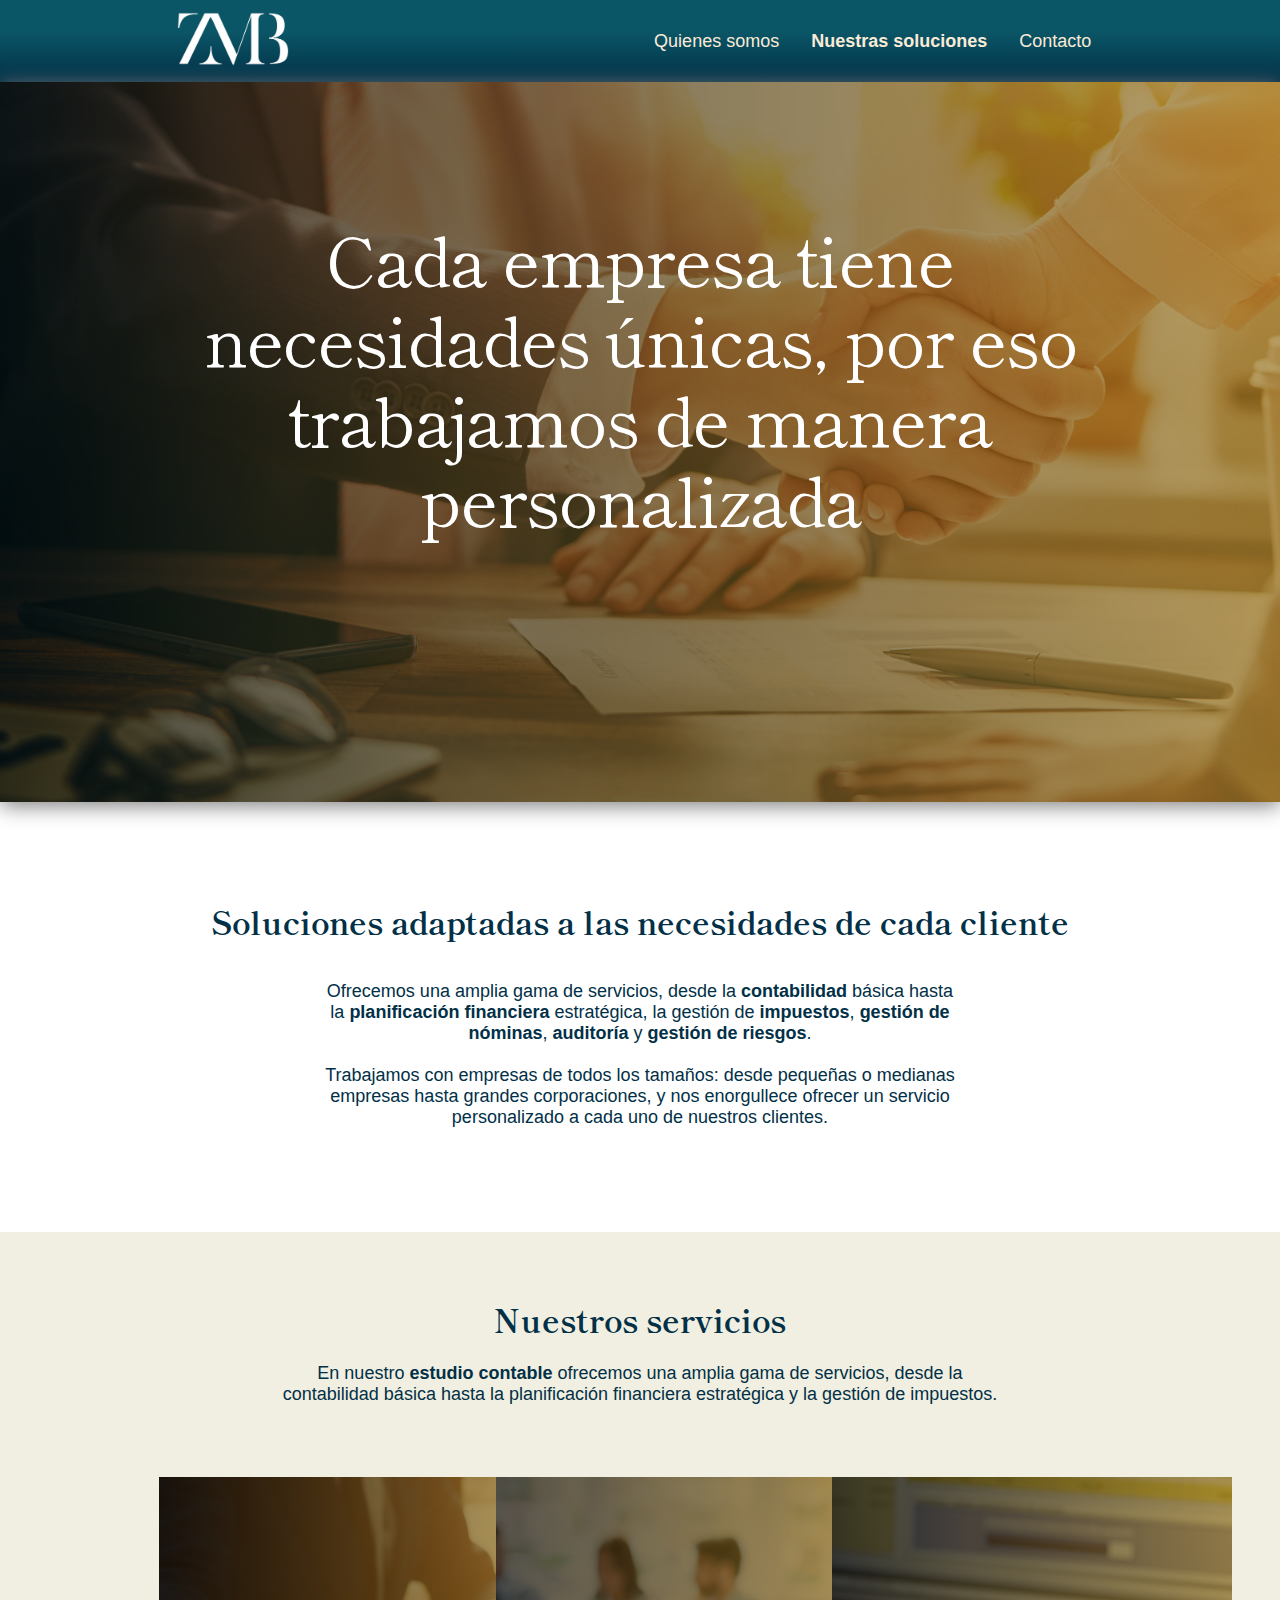
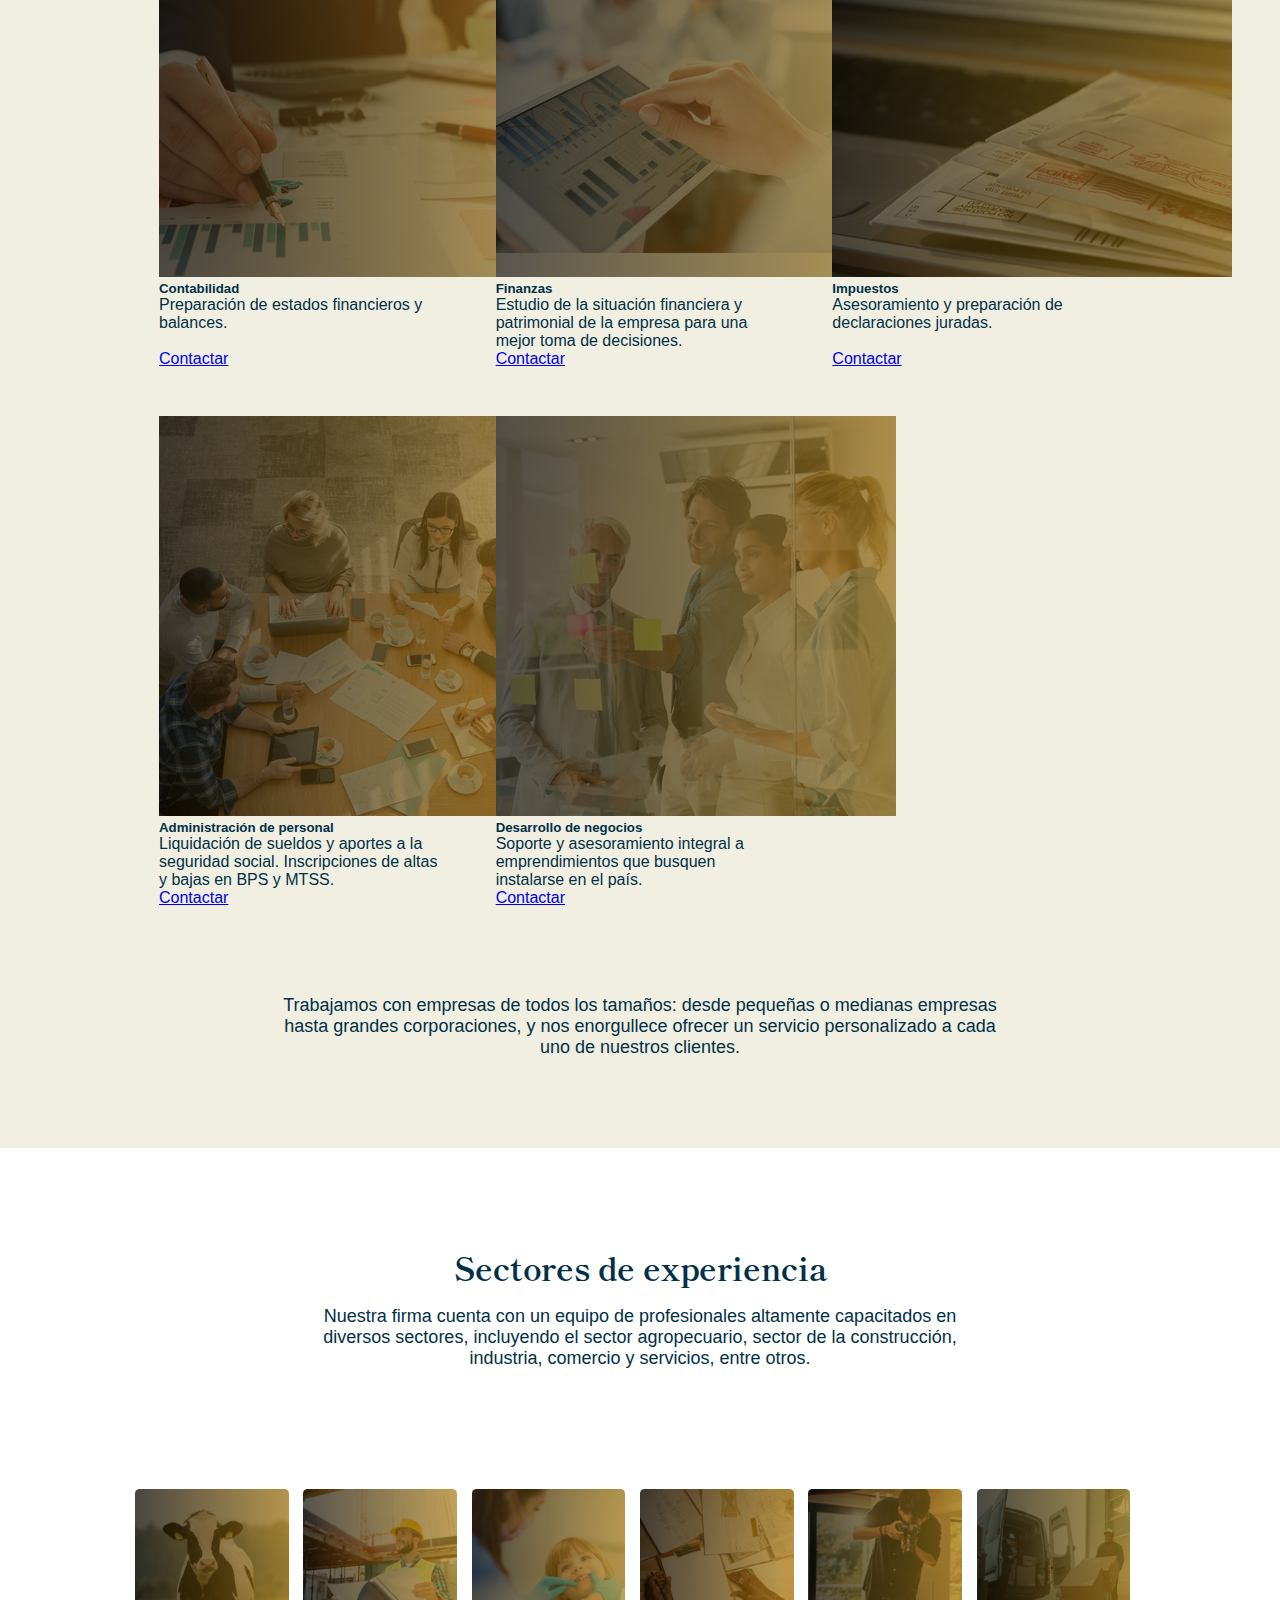
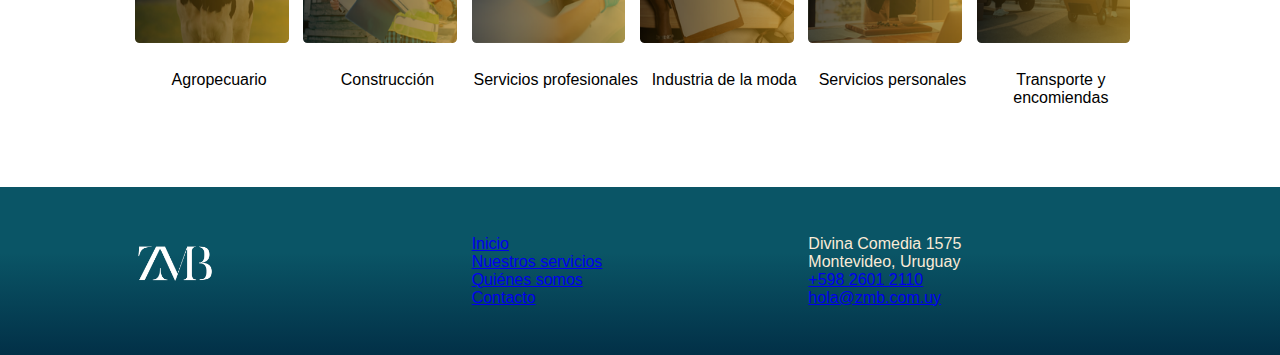
<file: secciones/servicios.html>
<!DOCTYPE html>
<html lang="es">
<head>
    <meta charset="utf-8">
    <meta http-equiv="X-UA-Compatible" content="IE=edge">
    <meta name="viewport" content="width=device-width, initial-scale=1">
    <meta name="keywords" content="planificación financiera, contabilidad, impuestos, finanzas, gestión de nóminas, auditoría, gestión de riesgos">
    <meta name="description" content="Estudio ZMB. Soluciones adaptadas a las necesidades de cada cliente. Contabilidad, finanzas, impuestos, gestión de nóminas, auditorías.">
    <title>SERVICIOS</title>
    <link href="https://cdn.jsdelivr.net/npm/bootstrap@5.3.0-alpha1/dist/css/bootstrap.min.css" rel="stylesheet" integrity="sha384-GLhlTQ8iRABdZLl6O3oVMWSktQOp6b7In1Zl3/Jr59b6EGGoI1aFkw7cmDA6j6gD" crossorigin="anonymous">
    <link rel="stylesheet" href="../css/style.css">
  </head>

<body>
    <header class="header-flex">
        <div class="logo">
            <a href="../index.html">
                <img src="../recursos/logos/logo negativo.png" alt="Zito-Meharu-Balderrain">
            </a>
        </div>
        <nav>
            <ul>
                <li><a href="../index.html">Quienes somos</a></li>
                <li><a href="./servicios.html" class="menu-destacado">Nuestras soluciones</a></li>
                <li><a href="./contacto.html">Contacto</a></li>
            </ul>
        </nav>
    </header>
    <main>
        <!-- BANNER INICIAL -->
        <section class="banner-hero-servicios">
            <h1>Cada empresa tiene necesidades únicas, por eso trabajamos de manera personalizada</h1>
        </section>
     
        <!-- TEXTO DESCRIPTIVO -->
        <section class="texo-descripcion">
            <h2>
                Soluciones adaptadas a las necesidades de cada cliente
            </h2>
            <p> <br>Ofrecemos una amplia gama de servicios, desde la <strong>contabilidad</strong> básica hasta la <strong>planificación financiera</strong> estratégica, la gestión de <strong>impuestos</strong>, <strong>gestión de nóminas</strong>, <strong>auditoría</strong> y <strong>gestión de riesgos</strong>. 
                <br><br>Trabajamos con empresas de todos los tamaños: desde pequeñas o medianas empresas hasta grandes corporaciones, y nos enorgullece ofrecer un servicio personalizado a cada uno de nuestros clientes.
            </p>
        </section>


  <!-- SERVICIOS -->
  <section class="subtitulo-color">
    <h2>Nuestros servicios</h2>
    <p> <br>En nuestro <strong>estudio contable</strong> ofrecemos una amplia gama de servicios, desde la contabilidad básica hasta la planificación financiera estratégica y la gestión de impuestos. 
        </p>
</section>

  <section class="servicios-grid2">
    <article class="card" style="width: 18rem;">
        <img src="../recursos/imagenes/Servicios9.png" class="card-img-top" alt="Contabilidad">
        <div class="card-body">
        <h5 class="card-title">Contabilidad</h5>
        <p class="card-text">Preparación de estados financieros y balances.<br><br></p>
        <a href="../secciones/contacto.html" class="btn btn-outline-primary">Contactar</a>
        </div>
    </article>

    <article class="card" style="width: 18rem;">
        <img src="../recursos/imagenes/Servicios3.png" class="card-img-top" alt="Finanzas">
        <div class="card-body">
        <h5 class="card-title">Finanzas</h5>
        <p class="card-text">Estudio de la situación financiera y patrimonial de la empresa para una mejor toma de decisiones.</p>
        <a href="../secciones/contacto.html" class="btn btn-outline-primary">Contactar</a>
        </div>
    </article>


    <article class="card" style="width: 18rem;">
        <img src="../recursos/imagenes/Servicios7.png" class="card-img-top" alt="Impuestos">
        <div class="card-body">
        <h5 class="card-title">Impuestos</h5>
        <p class="card-text">Asesoramiento y preparación de declaraciones juradas.<br><br></p>
        <a href="../secciones/contacto.html" class="btn btn-outline-primary">Contactar</a>
        </div>
    </article>

    <article class="card" style="width: 18rem;">
        <img src="../recursos/imagenes/Servicios12.png" class="card-img-top" alt="Administración de personal">
        <div class="card-body">
        <h5 class="card-title">Administración de personal</h5>
        <p class="card-text">Liquidación de sueldos y aportes a la seguridad social. Inscripciones de altas y bajas en BPS y MTSS.</p>
        <a href="../secciones/contacto.html" class="btn btn-outline-primary">Contactar</a>
        </div>
    </article>

    <article class="card" style="width: 18rem;">
        <img src="../recursos/imagenes/Servicios1.png" class="card-img-top" alt="Desarrollo de negocios">
        <div class="card-body">
        <h5 class="card-title">Desarrollo de negocios</h5>
        <p class="card-text">Soporte y asesoramiento integral a emprendimientos que busquen instalarse en el país.</p>
        <a href="../secciones/contacto.html" class="btn btn-outline-primary">Contactar</a>
        </div>
    </article>

</section>
<section class="subtitulo-color">
    <p>Trabajamos con empresas de todos los tamaños: desde pequeñas o medianas empresas hasta grandes corporaciones, y nos enorgullece ofrecer un servicio personalizado a cada uno de nuestros clientes. <br><br><br>
        </p>
</section>




        <!-- SERVICIOS
        <section class="subtitulo-color">
            <h2>Nuestros servicios<br></h2>
        </section>
        
        <section class="servicios-grid">
            <article class="servicio">
                <img src="../recursos/imagenes/Servicios1.png" alt="Contabilidad">
                <div>
                    <h3>Contabilidad</h3>
                    <p>Registros contables, conciliaciones bancarias, preparación de estados financieros y balances, entre otros.<br><br></p>
                    <a href="./contacto.html">
                        <button class="button-servicio">Contactar</button>
                    </a>
                </div>
            </article>

            <article class="servicio">
                <img src="../recursos/imagenes/Servicios4.png" alt="Finanzas">
                <div>
                    <h3>Finanzas</h3>
                    <p>Estudio de la situación financiera y patrimonial de la empresa para una mejor toma de decisiones que apueste por el futuro.</p>
                    <a href="./contacto.html">
                        <button class="button-servicio">Contactar</button>
                    </a>
                </div>
            </article>

            <article class="servicio">
                <img src="../recursos/imagenes/Servicios7.png" alt="Impuestos">
                <div>
                    <h3>Impuestos</h3>
                    <p>Asesoramiento y preparación de declaraciones de impuestos: a la renta, al valor agregado, a las ganancias, entre otros.</p>
                    <a href="./contacto.html">
                        <button class="button-servicio">Contactar</button>
                    </a>
                </div>
            </article>

            <article class="servicio">
                <img src="../recursos/imagenes/Servicios9.png" alt="Gestión de nóminas">
                <div>
                    <h3>Gestión de nóminas</h3>
                    <p>Administración y procesamiento de pagos de salarios, contribuciones sociales, impuestos y deducciones relacionadas.</p>
                    <a href="./contacto.html">
                        <button class="button-servicio">Contactar</button>
                    </a>
                </div>
            </article>



        </section> -->

        <!-- Cierre -->
        <section class="texo-descripcion">
            <h2>
                Sectores de experiencia
            </h2>
            <p>
                Nuestra firma cuenta con un equipo de profesionales altamente capacitados en diversos sectores, incluyendo el sector agropecuario, sector de la construcción, industria, comercio y servicios, entre otros.
            </p>
        </section>

        <section class="clientes-grid">
            <article>
                <img src="../recursos/iconos/agro.png" alt="Agropecuario">
                <div>
                    <p>Agropecuario</p>
                </div>
            </article>

            <article>
                <img src="../recursos/iconos/construccion.png" alt="Construcción">
                <div>
                    <p>Construcción</p>
                </div>
            </article>

            <article>
                <img src="../recursos/iconos/profesionales.png" alt="Servicios Profesionales">
                <div>
                    <p>Servicios profesionales</p>
                </div>
            </article>

            <article>
                <img src="../recursos/iconos/textil.png" alt="Industria textil">
                <div>
                    <p>Industria de la moda</p>
                </div>
            </article>

            <article>
                <img src="../recursos/iconos/personales.png" alt="Servicios personales">
                <div>
                    <p>Servicios personales</p>
                </div>
            </article>

            <article>
                <img src="../recursos/iconos/transporte.png" alt="Transporte y encomiendas">
                <div>
                    <p>Transporte y encomiendas</p>
                </div>
            </article>
        </section>

        
    </main>

    <footer class="footer">
        <div class="logo-footer">
            <a href="../index.html">
                <img src="../recursos/logos/logo negativo.png" alt="Zito-Meharu-Balderrain">
            </a>
        </div>
        <nav>
            <ul class="footer-text">
                <li>
                    <a href="../index.html">Inicio</a>
                </li>
                <li>
                    <a href="./servicios.html">Nuestros servicios</a>
                </li>
                <li>
                    <a href="./quines-somos.html">Quiénes somos</a>
                </li>
                <li>
                    <a href="./contacto.html">Contacto</a>
                </li>
            </ul>
        </nav>
        <nav>
            <ul class="footer-text">
                <li>
                    Divina Comedia 1575
                </li>
                <li>
                    Montevideo, Uruguay
                </li>
                <li>
                    <a href="tel: +598 2601 2110">+598 2601 2110</a>
                </li>
                <li>
                    <a href="mailto: hola@zmb.com.uy">hola@zmb.com.uy</a>
                </li>
            </ul>
        </nav>
    </footer>
    <script src="https://cdn.jsdelivr.net/npm/bootstrap@5.3.0-alpha1/dist/js/bootstrap.bundle.min.js" integrity="sha384-w76AqPfDkMBDXo30jS1Sgez6pr3x5MlQ1ZAGC+nuZB+EYdgRZgiwxhTBTkF7CXvN" crossorigin="anonymous"></script>
</body>
</html>
</file>
<file: css/style.css>
@charset "UTF-8";
/* DESCRIPCIÓN */
@import url("https://fonts.googleapis.com/css2?family=Montserrat:wght@300;400;600&display=swap");
@import url("https://fonts.googleapis.com/css2?family=Shippori+Mincho+B1&display=swap");
.texo-descripcion {
  text-align: center;
  padding: 2rem;
  padding-top: 3rem;
  padding-bottom: 2rem;
  color: #023047; }

.texo-descripcion h2 {
  font-size: xx-large;
  font-family: 'Shippori Mincho B1', serif;
  color: #023047; }

.texo-descripcion p {
  font-size: 13px;
  margin-bottom: 2rem;
  margin: 0.5rem;
  color: #023047;
  font-family: Generalsans, sans-serif; }

/* SERVICIOS */
.servicio {
  width: 50vw;
  text-align: center; }

.servicio img {
  width: 40vw;
  margin-bottom: 0.5rem;
  filter: grayscale(40%);
  border-radius: 3%;
  border-color: antiquewhite;
  border-width: 1px;
  border-style: solid; }

.servicio h2 {
  font-size: xx-large;
  font-family: 'Shippori Mincho B1', serif; }

.servicio p {
  font-size: 13px;
  margin-bottom: 2rem;
  margin: 0.5rem; }

.subtitulo-color {
  background-color: #f1efe1;
  color: #023047;
  text-align: center;
  padding: 3rem; }

.subtitulo-color h2 {
  font-size: xx-large;
  font-family: 'Shippori Mincho B1', serif;
  color: #023047; }

.subtitulo-color p {
  font-size: 13px;
  color: #023047; }

/* GRILLA DE SERVICIOS - HOME */
.servicios-grid {
  display: grid;
  grid-template-columns: repeat(2, 1fr);
  background-color: #f1efe1;
  border-color: #f1efe1;
  color: #023047; }

.servicios-grid2 {
  display: grid;
  grid-template-columns: repeat(2, 1fr);
  background-color: #f1efe1;
  border-color: #f1efe1;
  color: #023047; }

.card {
  margin: 2rem; }

.button {
  background-color: #f1efe1;
  padding-bottom: 6rem;
  padding-top: 2rem; }

.button-text {
  font-size: 1rem;
  text-decoration: none;
  padding: 1rem;
  color: antiquewhite;
  border-color: antiquewhite;
  margin-left: 20%;
  margin-right: 20%;
  background-color: transparent;
  border-radius: 3%; }

.button-servicio {
  font-size: 1rem;
  text-decoration: none;
  padding: 0.5rem;
  color: antiquewhite;
  border-color: antiquewhite;
  margin-left: 20%;
  margin-right: 20%;
  margin-bottom: 2rem;
  background-color: transparent;
  border-radius: 3%; }

/* CLIENTES */
.subtitulo {
  text-align: center;
  padding-top: 5rem;
  padding-bottom: 2rem;
  padding-left: 3rem;
  padding-right: 3rem; }

.clientes-grid {
  display: grid;
  grid-template-columns: repeat(3, 1fr);
  padding-bottom: 4rem;
  padding: 1rem;
  vertical-align: center;
  margin-bottom: 4rem; }

.clientes-grid img {
  width: 15vw;
  margin-bottom: 0.5rem;
  align-content: center;
  border-radius: 3%; }

.clientes-grid p {
  text-align: center; }

@media (min-width: 768px) {
  .texo-descripcion h2 {
    font-size: xx-large; }
  .subtitulo-color h2 {
    font-size: xx-large; }
  h2 {
    font-size: xx-large; }
  .texo-descripcion {
    padding-top: 6rem;
    padding-bottom: 6rem;
    padding-left: 20vh;
    padding-right: 20vh; }
  .texo-descripcion p {
    margin-top: 1rem;
    padding-left: 15vh;
    padding-right: 15vh;
    font-size: large; }
  .servicio {
    width: 20vw; }
  .servicio img {
    width: 15vw;
    margin-bottom: 2rem; }
  .servicio p {
    font-size: large;
    margin-bottom: 0rem; }
  .servicios-grid {
    grid-template-columns: repeat(4, 1fr);
    padding-bottom: 0rem;
    padding-left: 15vh;
    padding-right: 15vh; }
  .servicios-grid2 {
    grid-template-columns: repeat(3, 1fr);
    padding-bottom: 0rem;
    padding-left: 15vh;
    padding-right: 15vh; }
  .button-text {
    margin-left: 40%;
    margin-right: 40%; }
  .subtitulo {
    padding-top: 8rem;
    padding-bottom: 2rem; }
  .subtitulo-color {
    padding-top: 4rem;
    padding-left: 20vh;
    padding-right: 20vh; }
  .subtitulo-color p {
    font-size: large;
    padding-left: 6rem;
    padding-right: 6rem; }
  .clientes-grid {
    padding-left: 15vh;
    padding-right: 15vh;
    display: grid;
    grid-template-columns: repeat(6, 1fr); }
  .clientes-grid img {
    width: 12vw;
    margin-bottom: 1.5rem; }
  .card {
    margin: 1.5rem; } }

/*font-family: 'Montserrat', sans-serif;*/
/*font-family: 'Shippori Mincho B1', serif;*/
* {
  margin: 0;
  padding: 0;
  font-family: Generalsans, sans-serif;
  box-sizing: border-box; }

/* BANNER INICIAL*/
.banner-hero-extend, .banner-hero, .banner-hero-servicios, .banner-hero-contacto {
  text-align: center;
  color: antiquewhite;
  padding: 3rem;
  padding-left: 10%;
  padding-right: 10%;
  position: relative; }

.banner-hero {
  background-image: url("../recursos/img-banners/ZMB_banner-home.png");
  height: 40vh;
  background-size: cover;
  box-shadow: 0px 4px 20px gray; }

.banner-hero h1 {
  font-family: 'Shippori Mincho B1', serif;
  color: #fff;
  font-size: xx-large;
  font-weight: 300;
  text-align: center;
  letter-spacing: -2px; }

.banner-hero-servicios {
  background-image: url("../recursos/img-banners/ZMB_banner-servicios.png");
  height: 40vh;
  background-size: cover;
  box-shadow: 0px 4px 20px gray; }

.banner-hero-servicios h1 {
  font-family: 'Shippori Mincho B1', serif;
  color: #fff;
  font-size: xx-large;
  font-weight: 300;
  text-align: center;
  letter-spacing: -2px; }

.banner-hero-contacto {
  background-image: url("../recursos/img-banners/ZMB_banner-contacto.png");
  height: 40vh;
  background-size: cover;
  box-shadow: 0px 4px 20px gray; }

.banner-hero-contacto h1 {
  font-family: 'Shippori Mincho B1', serif;
  color: #fff;
  font-size: xx-large;
  font-weight: 300;
  text-align: center;
  letter-spacing: -2px; }

.banner-hero-contacto h3 {
  text-align: center;
  font-size: large;
  padding: 1rem; }

@media (min-width: 768px) {
  .banner-hero-768px, .banner-hero, .banner-hero-servicios {
    height: 80vh;
    padding: 15vh;
    padding-right: 15%;
    padding-left: 15%;
    font-size: 180%; }
  .banner-hero-contacto {
    height: 50vh;
    padding: 10vh;
    padding-right: 15%;
    padding-left: 15%;
    font-size: 180%; }
  .banner-hero h1 {
    font-size: 75px;
    line-height: 80px;
    font-weight: 300; }
  .banner-hero-servicios h1 {
    font-size: 70px;
    line-height: 80px;
    font-weight: 300; }
  .banner-hero-contacto h1 {
    font-size: 70px;
    line-height: 80px;
    font-weight: 300; }
  .banner-hero-contacto h3 {
    text-align: center;
    font-size: xx-large;
    padding: 3rem; } }

/* FOOTER */
.footer {
  display: grid;
  grid-template-columns: repeat(3, 1fr);
  background: linear-gradient(0deg, #023047 0%, #0a5566 61%);
  padding: 3rem; }

.footer-text {
  color: antiquewhite;
  font-size: 11px;
  text-decoration: none;
  list-style: none; }

.logo-footer img {
  width: 50px;
  margin-bottom: 0.5rem;
  margin-top: 0.5rem; }

@media (min-width: 768px) {
  .footer {
    padding-left: 15vh;
    padding-right: 15vh; }
  .footer-text {
    font-size: 16px; }
  .logo-footer img {
    width: 80px; } }

/* MENÚ */
.header-flex {
  background: linear-gradient(0deg, #023047 0%, #0a5566 61%);
  box-shadow: 0px 4px 20px gray;
  display: flex;
  flex-direction: column;
  align-items: center; }

.logo img {
  width: 120px;
  margin-bottom: 0.5rem;
  margin-top: 0.5rem; }

.header-flex ul {
  display: flex;
  list-style: none;
  align-items: center;
  padding-left: 0rem; }

.header-flex li {
  margin: 0.5rem;
  font-size: 12px; }

.header-flex a {
  color: antiquewhite;
  text-decoration: none; }

.menu-destacado {
  font-weight: bold; }

@media (min-width: 768px) {
  .header-flex {
    flex-direction: row;
    justify-content: space-around; }
  .header-flex li {
    margin: 1rem;
    font-size: 18px; }
  .header-flex ul {
    margin-bottom: 0rem; } }

/* CONTACTO */
.contacto-flex {
  display: flex;
  flex-direction: column;
  margin-top: 1rem; }

.contacto {
  list-style: none;
  text-decoration: none;
  font-weight: normal;
  font-size: large; }

.contacto h3 {
  font-family: 'Shippori Mincho B1', serif; }

.contacto h2 {
  font-family: 'Shippori Mincho B1', serif;
  font-size: xx-large;
  font-weight: 300;
  text-align: center;
  margin: 4rem; }

.contacto li {
  font-size: 13px;
  color: #023047; }

.contacto-mapa {
  width: 98%; }

.contacto-foto {
  width: 90%; }

@media (min-width: 768px) {
  .contacto-flex {
    display: flex;
    flex-direction: row;
    justify-content: space-around;
    padding-left: 30vh;
    padding-right: 30vh;
    margin-top: 0rem; }
  .contacto-mapa {
    width: 150%; }
  .contacto h2 {
    font-size: 240%;
    margin: 5rem;
    padding-left: 15%;
    padding-right: 15%; }
  .contacto li {
    margin-top: 0.5rem;
    padding-right: 15vh;
    font-size: large; } }

/* EQUIPO */
.equipo-flex {
  display: flex;
  flex-direction: row;
  margin: 0.5rem; }

.equipo-flex ul {
  display: flex;
  flex-direction: column;
  list-style: none;
  margin-top: 0.5rem; }

.equipo-flex li {
  margin: 0.5rem; }

/* GRILLA DE EQUIPO */
.equipo-grid {
  display: grid;
  grid-template-columns: repeat(2, 1fr);
  padding-bottom: 1rem;
  vertical-align: center; }

.equipo-grid {
  display: grid;
  grid-template-columns: repeat(3, 1fr);
  color: #023047; }

.equipo-grid h3 {
  font-size: large;
  font-family: 'Shippori Mincho B1', serif;
  color: #023047; }

.equipo img {
  width: 200px;
  margin: 0.5rem;
  margin-top: 1.5rem;
  margin-bottom: 1rem;
  border-radius: 5%;
  border-color: #023047; }

#linkedin {
  width: 60px; }

#linkedin:hover {
  transform: scale(1.3, 1.3); }

@media (min-width: 768px) {
  .equipo-flex {
    padding-left: 20vh;
    padding-right: 20vh; }
  .equipo-grid {
    grid-template-columns: repeat(3, 1fr);
    padding-bottom: 0rem;
    padding-left: 15vh;
    padding-right: 15vh; } }

.noticia-flex {
  display: flex;
  flex-direction: column;
  margin: 1rem;
  padding-left: 5vh;
  padding-right: 5vh;
  align-items: center; }
  .noticia-flex li {
    list-style: none; }
  .noticia-flex h3 {
    margin-bottom: 1rem; }
  .noticia-flex img {
    width: 200px;
    margin: 0.5rem; }

.noticias-sub {
  padding: 2rem;
  text-align: center; }

.noticia {
  padding-left: 4rem;
  padding-right: 4rem; }

@media (min-width: 768px) {
  .banner-hero-noticia {
    height: 70vh;
    padding: 20vh;
    padding-right: 40%;
    font-size: 180%; }
  .noticias-sub {
    margin-top: 3rem;
    margin-bottom: 2rem;
    margin-left: 5rem;
    margin-right: 5rem; }
  .noticia-flex {
    display: flex;
    flex-direction: row;
    margin: 2rem;
    padding-left: 5vh;
    padding-right: 20vh; } }

/* TRANSFORMACIONES */
.logo img:hover {
  transform: scale(1.1, 1.1); }

.header-flex a:hover {
  font-weight: bold; }

.button-text:hover {
  transform: scale(1.1, 1.1); }

.button-servicio:hover {
  transform: scale(1.1, 1.1); }

.img-logo-linkedin:hover {
  transform: scale(1.3, 1.3); }
</file>
